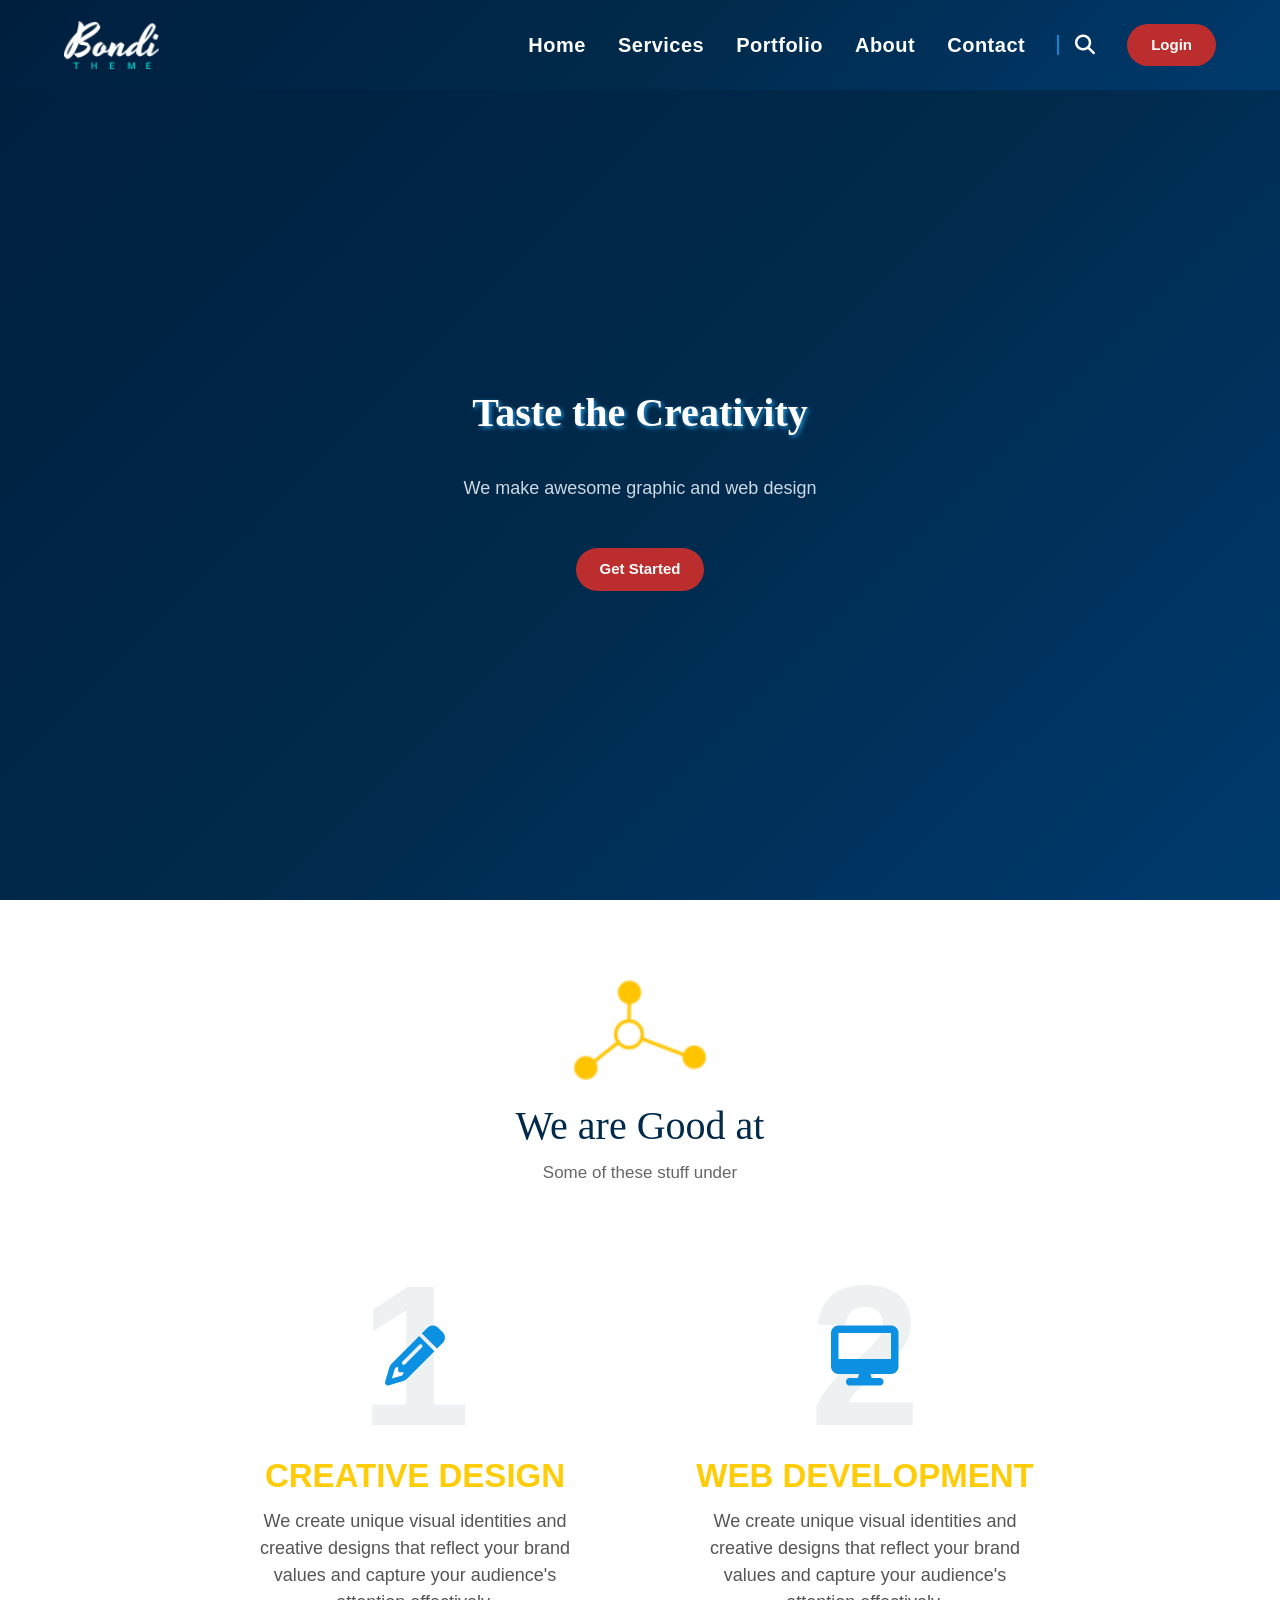
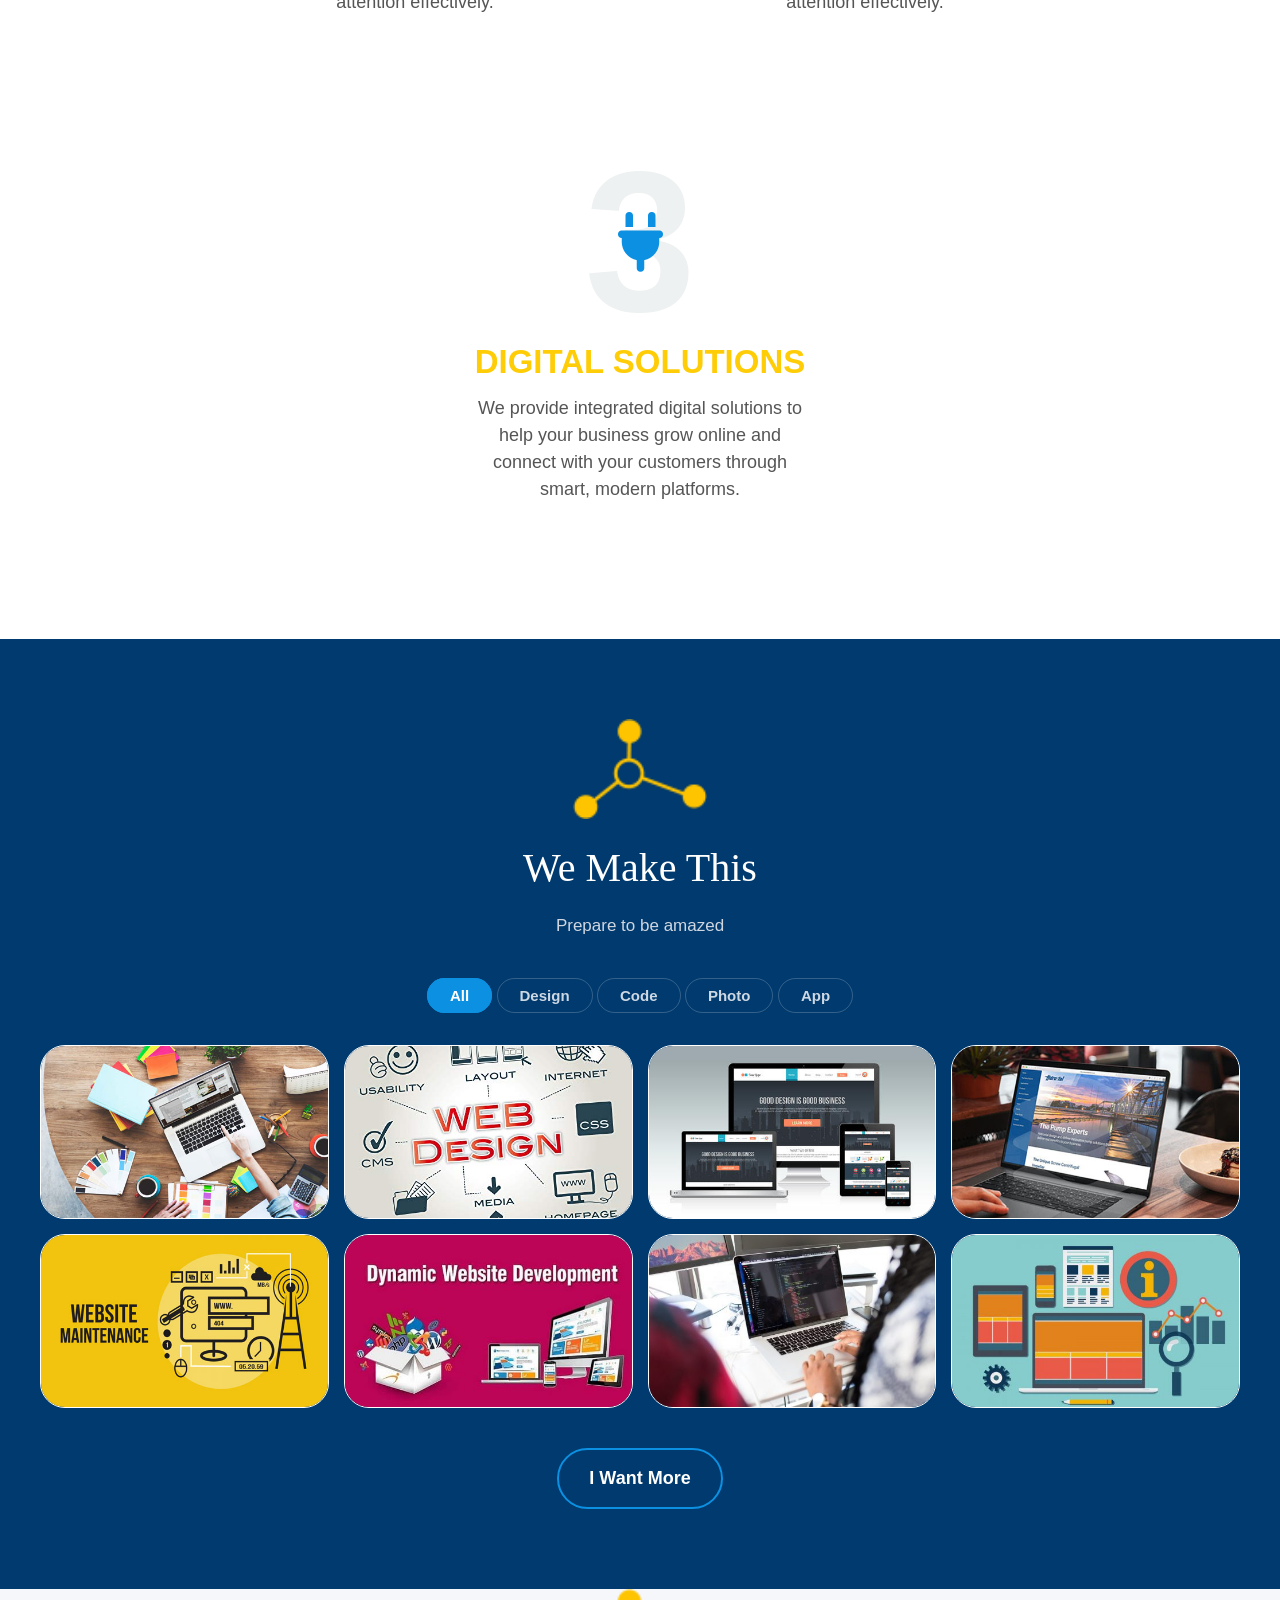
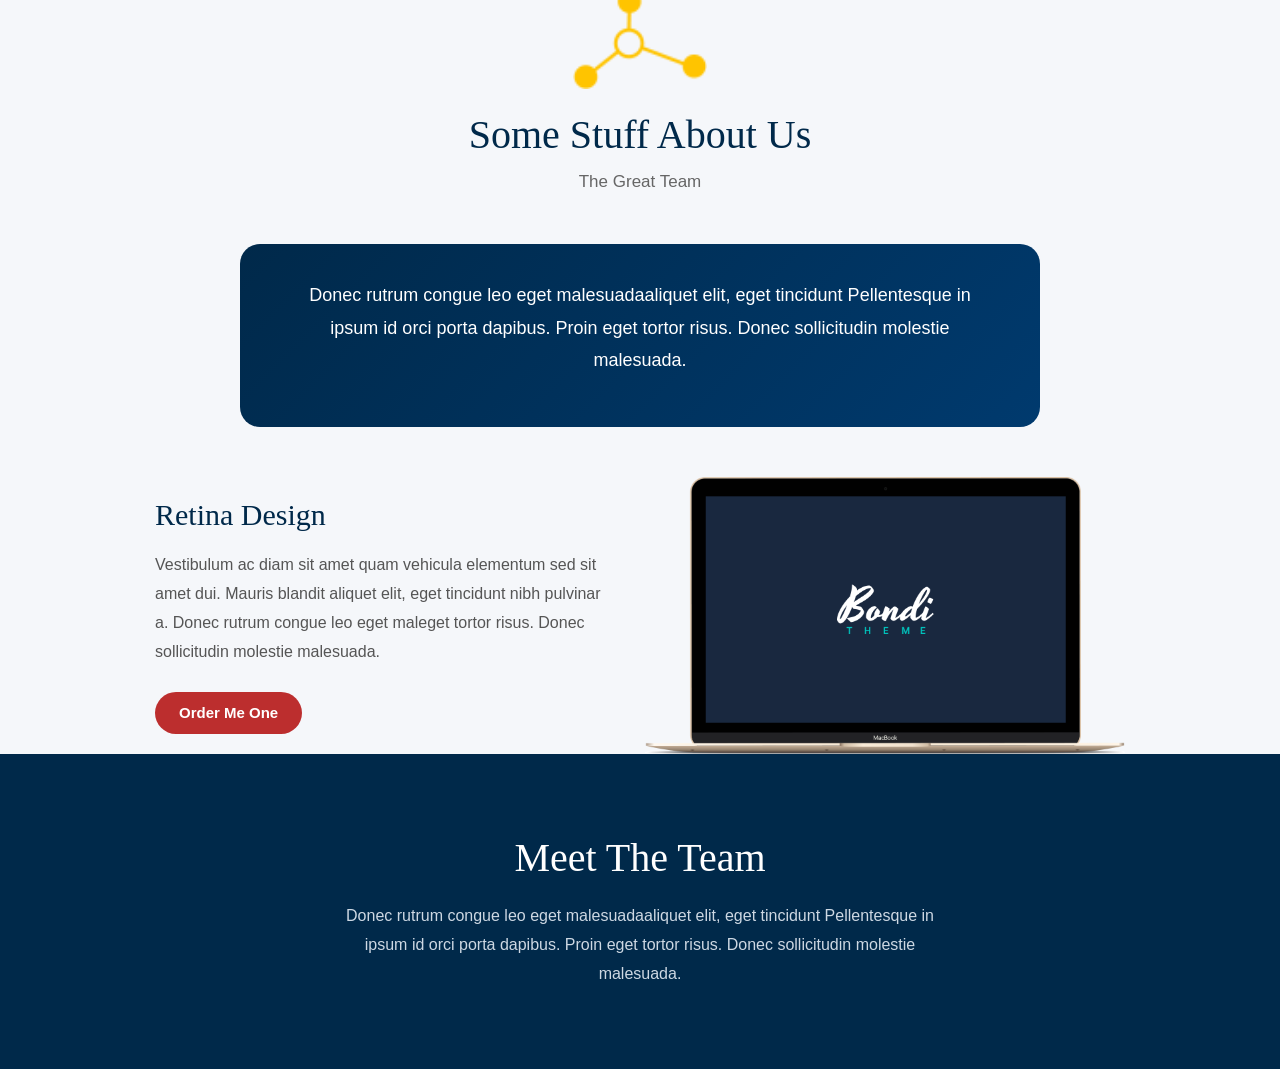
<file: index.html>
<!DOCTYPE html>
<html lang="en">

<head>
  <meta charset="UTF-8">
  <meta name="viewport" content="width=device-width, initial-scale=1.0">
  <title>Bondi</title>
  <link rel="icon" type="image" href="./imgs/logo.png">

  <!-- Bootstrap CSS -->
  <link rel="stylesheet" href="https://cdn.jsdelivr.net/npm/bootstrap@5.3.3/dist/css/bootstrap.min.css">
  <!-- Font Awesome -->
  <link rel="stylesheet" href="https://cdnjs.cloudflare.com/ajax/libs/font-awesome/6.5.0/css/all.min.css">
  <!-- Custom CSS -->
  <link rel="stylesheet" href="style.css">
</head>

<body>
  <main>
    <nav class="NavPar-1 navbar navbar-expand-lg">
      <div class="container-fluid px-4">
        <a class="navbar-brand" href="#">
          <img class="img-Bonid" src="imgs/logo.png" alt="Bondi Logo">
        </a>
        <button class="navbar-toggler" type="button"
          data-bs-toggle="collapse"
          data-bs-target="#navbarMain"
          aria-controls="navbarMain"
          aria-expanded="false"
          aria-label="Toggle navigation">
          <span class="navbar-toggler-icon"></span>
        </button>
        <div class="collapse navbar-collapse" id="navbarMain">
          <div class="styleNav-1 ms-auto">
            <a href="#">Home</a>
            <a href="#">Services</a>
            <a href="#">Portfolio</a>
            <a href="#">About</a>
            <a href="#">Contact</a>
            <i class="fa-solid fa-magnifying-glass"></i>
            <button class="btn">Login</button>
          </div>
        </div>
      </div>
    </nav>

    <section class="Sec-1">
      <div class="content">
        <h1>Taste the Creativity</h1>
        <p>We make awesome graphic and web design</p>
        <button class="btn">Get Started</button>
      </div>
    </section>

    <section class="Sec-2">
      <div class="section-intro">
        <img src="imgs/title.png" alt="">
        <h1>We are Good at</h1>
        <p>Some of these stuff under</p>
      </div>
      <div class="cards">
        <div class="card-1">
          <div class="icon-number">
            <i class="fa-solid fa-pencil"></i>
            <span class="bg-number">1</span>
          </div>
          <h1>CREATIVE DESIGN</h1>
          <p>We create unique visual identities and creative designs that reflect your brand values and capture your
            audience's attention effectively.</p>
        </div>

        <div class="card-1">
          <div class="icon-number">
            <i class="fa-solid fa-desktop"></i>
            <span class="bg-number">2</span>
          </div>
          <h1>WEB DEVELOPMENT</h1>
          <p>We create unique visual identities and creative designs that reflect your brand values and capture your
            audience's attention effectively.</p>
        </div>

        <div class="card-1">
          <div class="icon-number">
            <i class="fa-solid fa-plug"></i>
            <span class="bg-number">3</span>
          </div>
          <h1>DIGITAL SOLUTIONS</h1>
          <p>We provide integrated digital solutions to help your business grow online and connect with your customers
            through smart, modern platforms.</p>
        </div>

      </div>
    </section>

    <section class="Sec-3">
      <div class="section-intro-2">
        <img src="imgs/title.png" alt="">
        <h1>We Make This</h1>
        <p>Prepare to be amazed</p>
      </div>
      <nav class="NavPar-2">
        <div class="styleNav-2">
          <a href="#" class="sty-All">All</a>
          <a href="#">Design</a>
          <a href="#">Code</a>
          <a href="#">Photo</a>
          <a href="#">App</a>
        </div>
      </nav>
      <div class="imgs-Application">
        <img src="imgs/work-01.jpg" alt="">
        <img src="imgs/work-02.jpg" alt="">
        <img src="imgs/work-03.jpg" alt="">
        <img src="imgs/work-04.jpg" alt="">
        <img src="imgs/work-05.jpg" alt="">
        <img src="imgs/work-06.jpg" alt="">
        <img src="imgs/work-07.jpg" alt="">
        <img src="imgs/work-08.jpg" alt="">
      </div>
      <button class="btn-more">I Want More</button>
    </section>

    <section class="Sec-4">
      <div class="section-intro">
        <img src="imgs/title.png" alt="">
        <h1>Some Stuff About Us</h1>
        <p>The Great Team</p>
      </div>
      <div class="Red-1">
        <p>Donec rutrum congue leo eget malesuadaaliquet elit, eget tincidunt
          Pellentesque in ipsum id orci porta dapibus. Proin eget tortor risus. Donec sollicitudin molestie malesuada.
        </p>
      </div>
      <div class="Container">
        <div class="Red-2">
          <h2>Retina Design</h2>
          <p>Vestibulum ac diam sit amet quam vehicula elementum sed sit amet dui. Mauris blandit aliquet elit, eget
            tincidunt nibh pulvinar a.

            Donec rutrum congue leo eget maleget tortor risus. Donec sollicitudin molestie malesuada.
          </p>
          <button class="btn btn-order">Order Me One</button>
        </div>
        <div class="img-Sec-4">
          <img src="imgs/laptop.png" alt="">
        </div>
      </div>
    </section>

    <section class="Sec-5">
      <div class="Red-Sec-5">
        <h1>Meet The Team</h1>
        <p>Donec rutrum congue leo eget malesuadaaliquet elit, eget tincidunt
          Pellentesque in ipsum id orci porta dapibus. Proin eget tortor risus. Donec sollicitudin molestie malesuada.
        </p>
      </div>
    </section>

  </main>

  
  <script src="https://cdn.jsdelivr.net/npm/bootstrap@5.3.3/dist/js/bootstrap.bundle.min.js"></script>
</body>

</html>
</file>
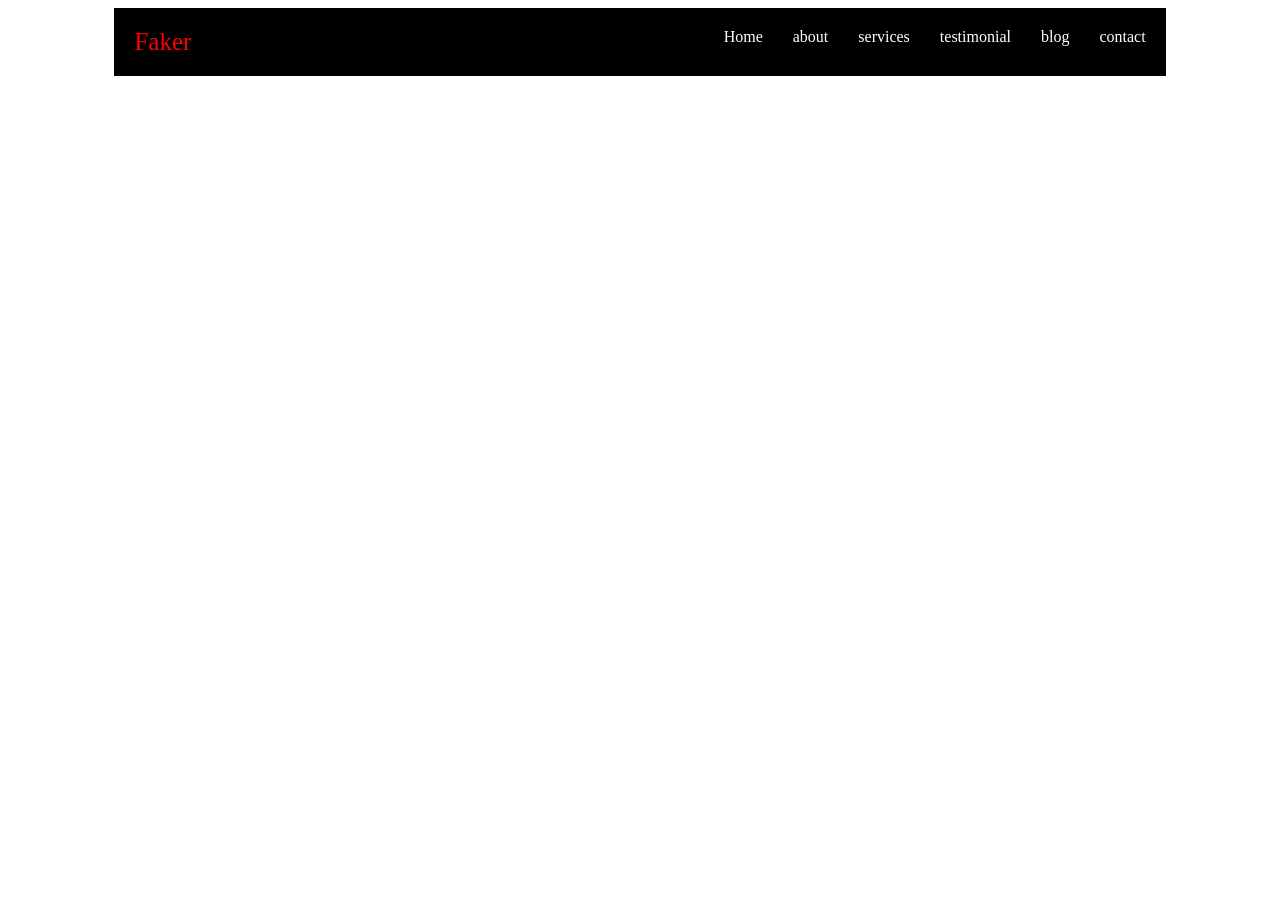
<file: draft-1/index.html>
<html lang="en">
  <head>
    <title>Document</title>
    <meta charset="UTF-8" />
    <meta name="viewport" content="width=device-width, initial-scale=1.0" />
    <link rel="stylesheet" href="style.css" />
    </head>

<body>
<div class="navbar">
  <div class="logo">
    <a href="#">Faker</a>
  </div>
  <div class="link">
  <ul>
    <li>
      <a href="#">Home</a>
    </li>
    <li>
      <a href="#">about</a>
    </li>
    <li>
      <a href="#">services</a>
    </li>
    <li>
      <a href="#">testimonial</a>
    </li>
    <li>
      <a href="#">blog</a>
    </li>
    <li>
      <a href="#">contact</a>
    </li>
  </ul>
</div>
</div>

</body>


      

</html>
</file>
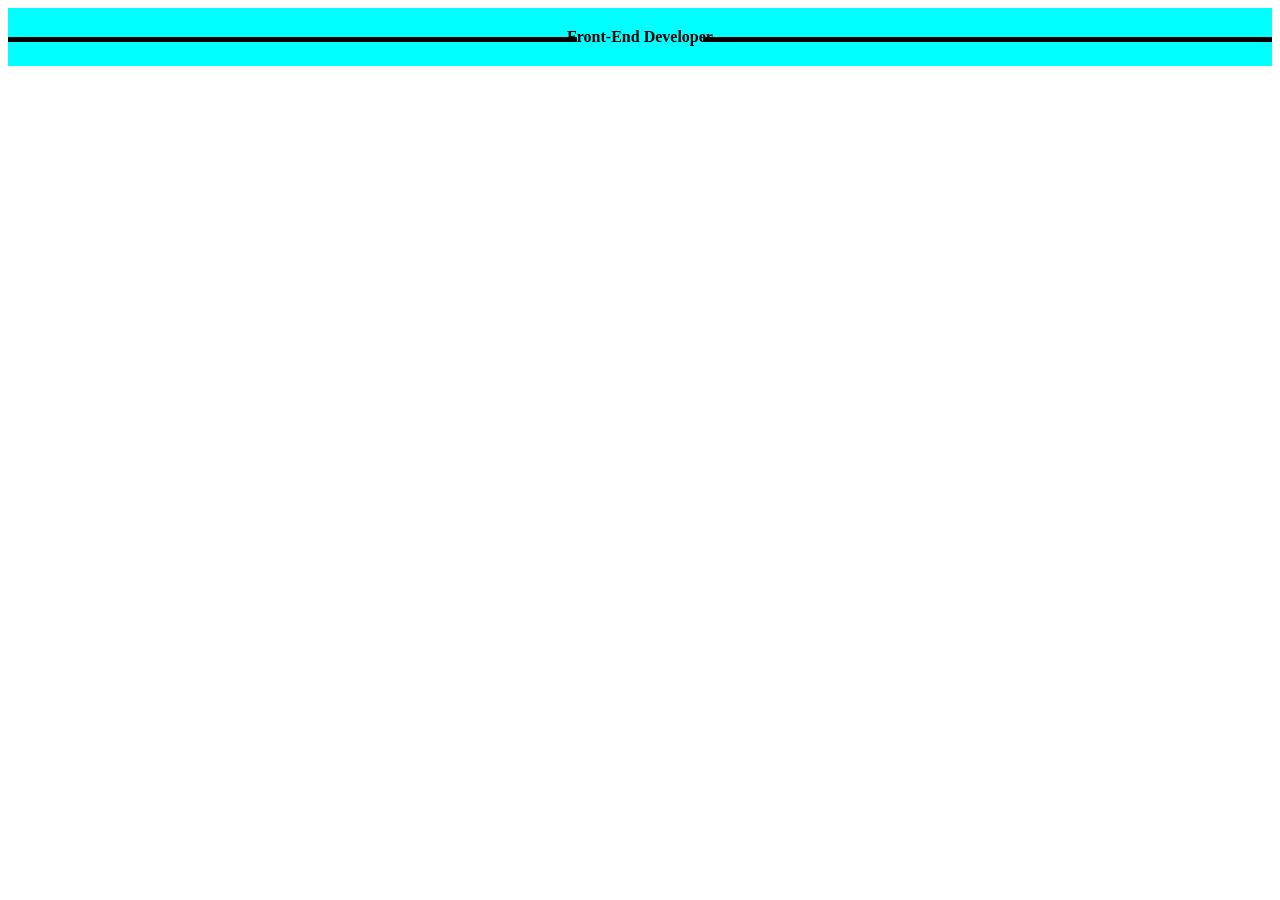
<file: draft-2/index.html>
<html lang="en">
  <head>
    <title>Pizza</title>
    <meta charset="UTF-8" />
    <meta name="viewport" content="width=device-width, initial-scale=1.0" />
    <link rel="stylesheet" href="style.css" />
  </head>

  <body>
    
  <h4>Front-End Developer</h4>
  </body>
</html>
</file>
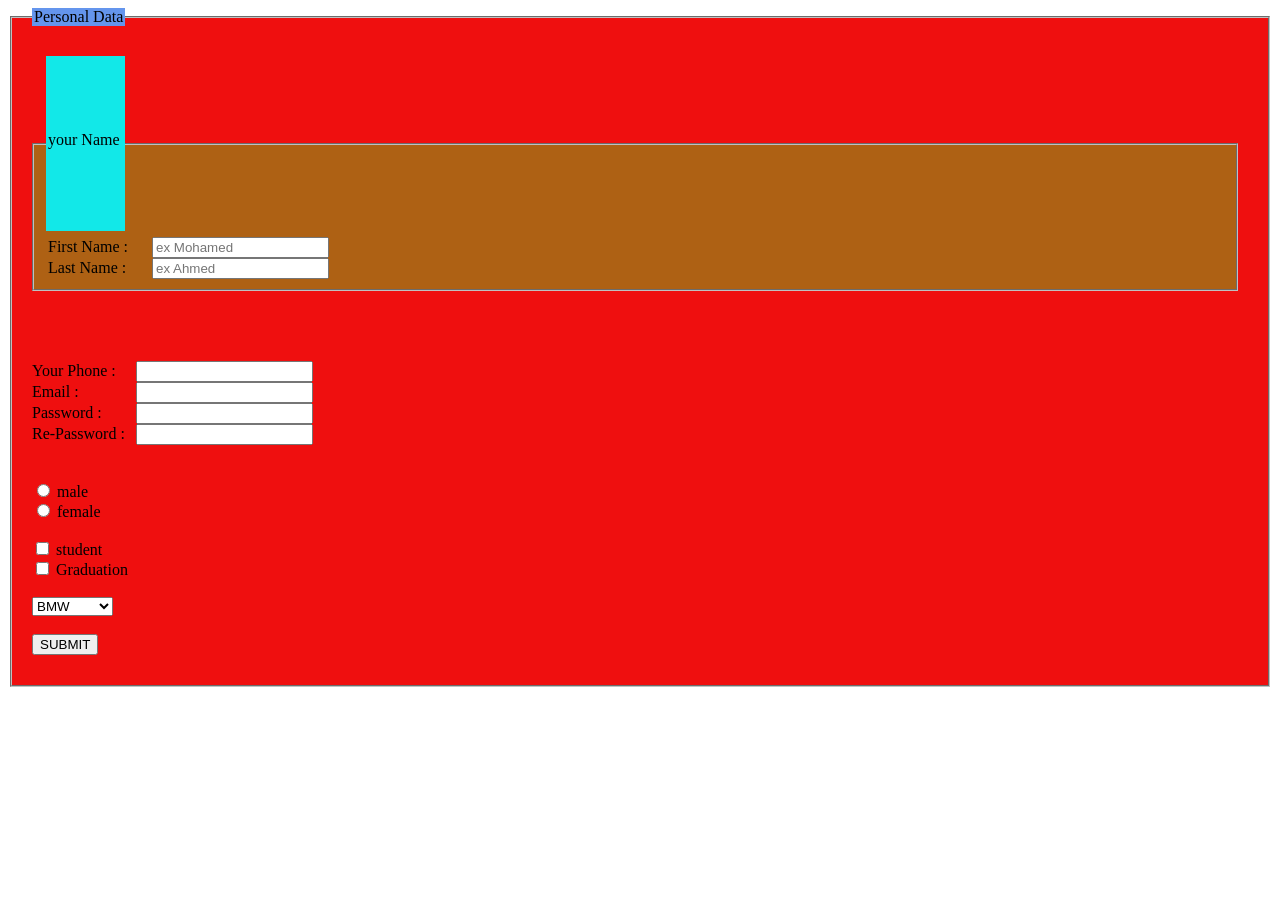
<file: task-1/index.html>
<html lang="en">
  <head>
    <title>Personal Data</title>
    <meta charset="UTF-8" />
    <meta name="viewport" content="width=device-width, initial-scale=1.0" />
    <link rel="stylesheet" href="style.css" />
  </head>
     
  <body>
    <fieldset class="style">
      <legend class="per">Personal Data</legend>

      <fieldset class="stylebox">
        <legend class="box">your Name</legend>

        <legend >

          <label>First Name :</label>
          <input type="text" placeholder="ex Mohamed" />
        </legend>

        <legend >
          <label>Last Name :</label>
          <input type="text" placeholder="ex Ahmed" />
        </legend>
      </fieldset>
      
      <div class="fo">
        <label>Your Phone :</label>
        <input type="text" />
      </div>

      <div>
        <label>Email :</label>
        <input type="email" />
      </div>

      <div >
        <label>Password :</label>
        <input type="password" />
      </div>

      <div>
        <label>Re-Password :</label>
        <input type="password" />
      </div>
<br><br>
      <div >
        <input type="radio" name="gender" /> male
        <br />
        <input type="radio" name="gender" /> female
      </div>
<br>
      <div>
        <input type="checkbox" /> student
        <br />
        <input type="checkbox" /> Graduation
      </div>
      <br>
      <div >
        <select>
          <option>BMW</option>
          <option>Mercedes</option>
          <option>Audi</option>
        </select>
      </div>

      <br />

      <button>SUBMIT</button>
    </fieldset>
  </body>
</html>
</file>
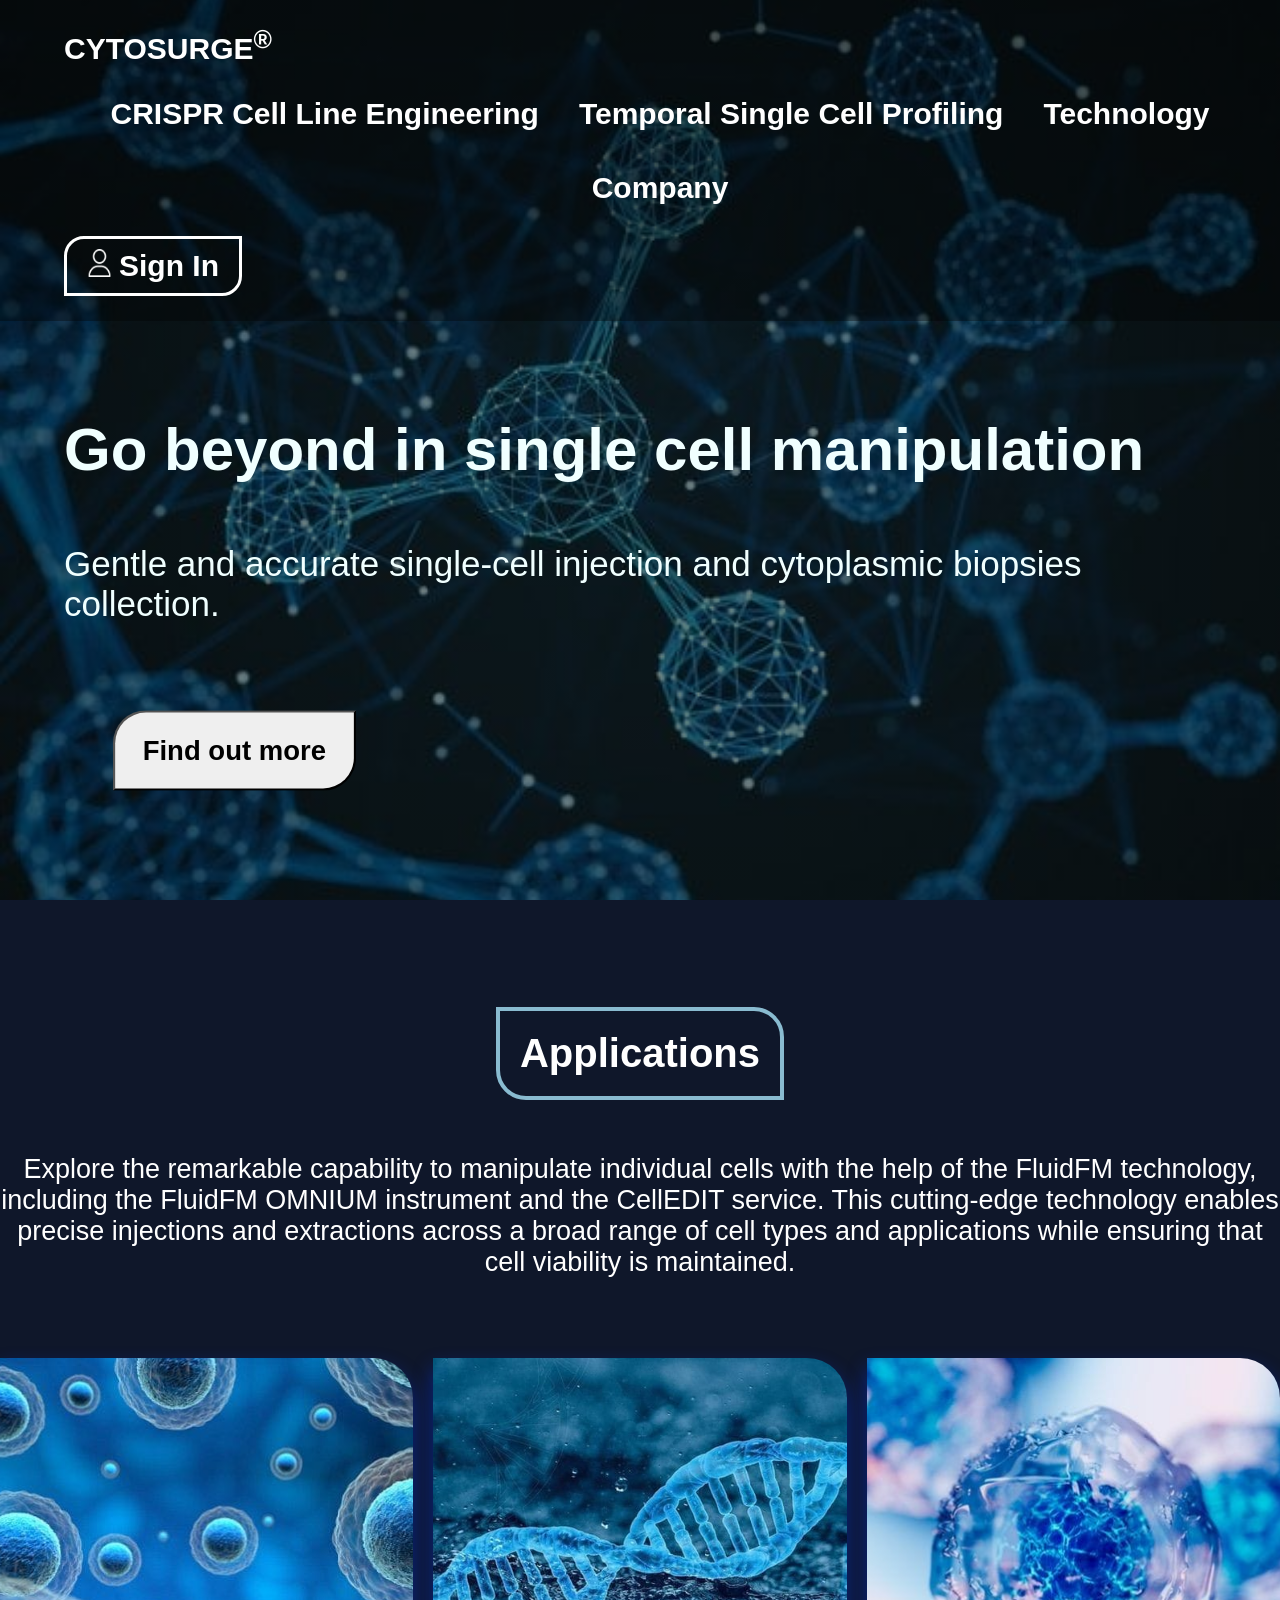
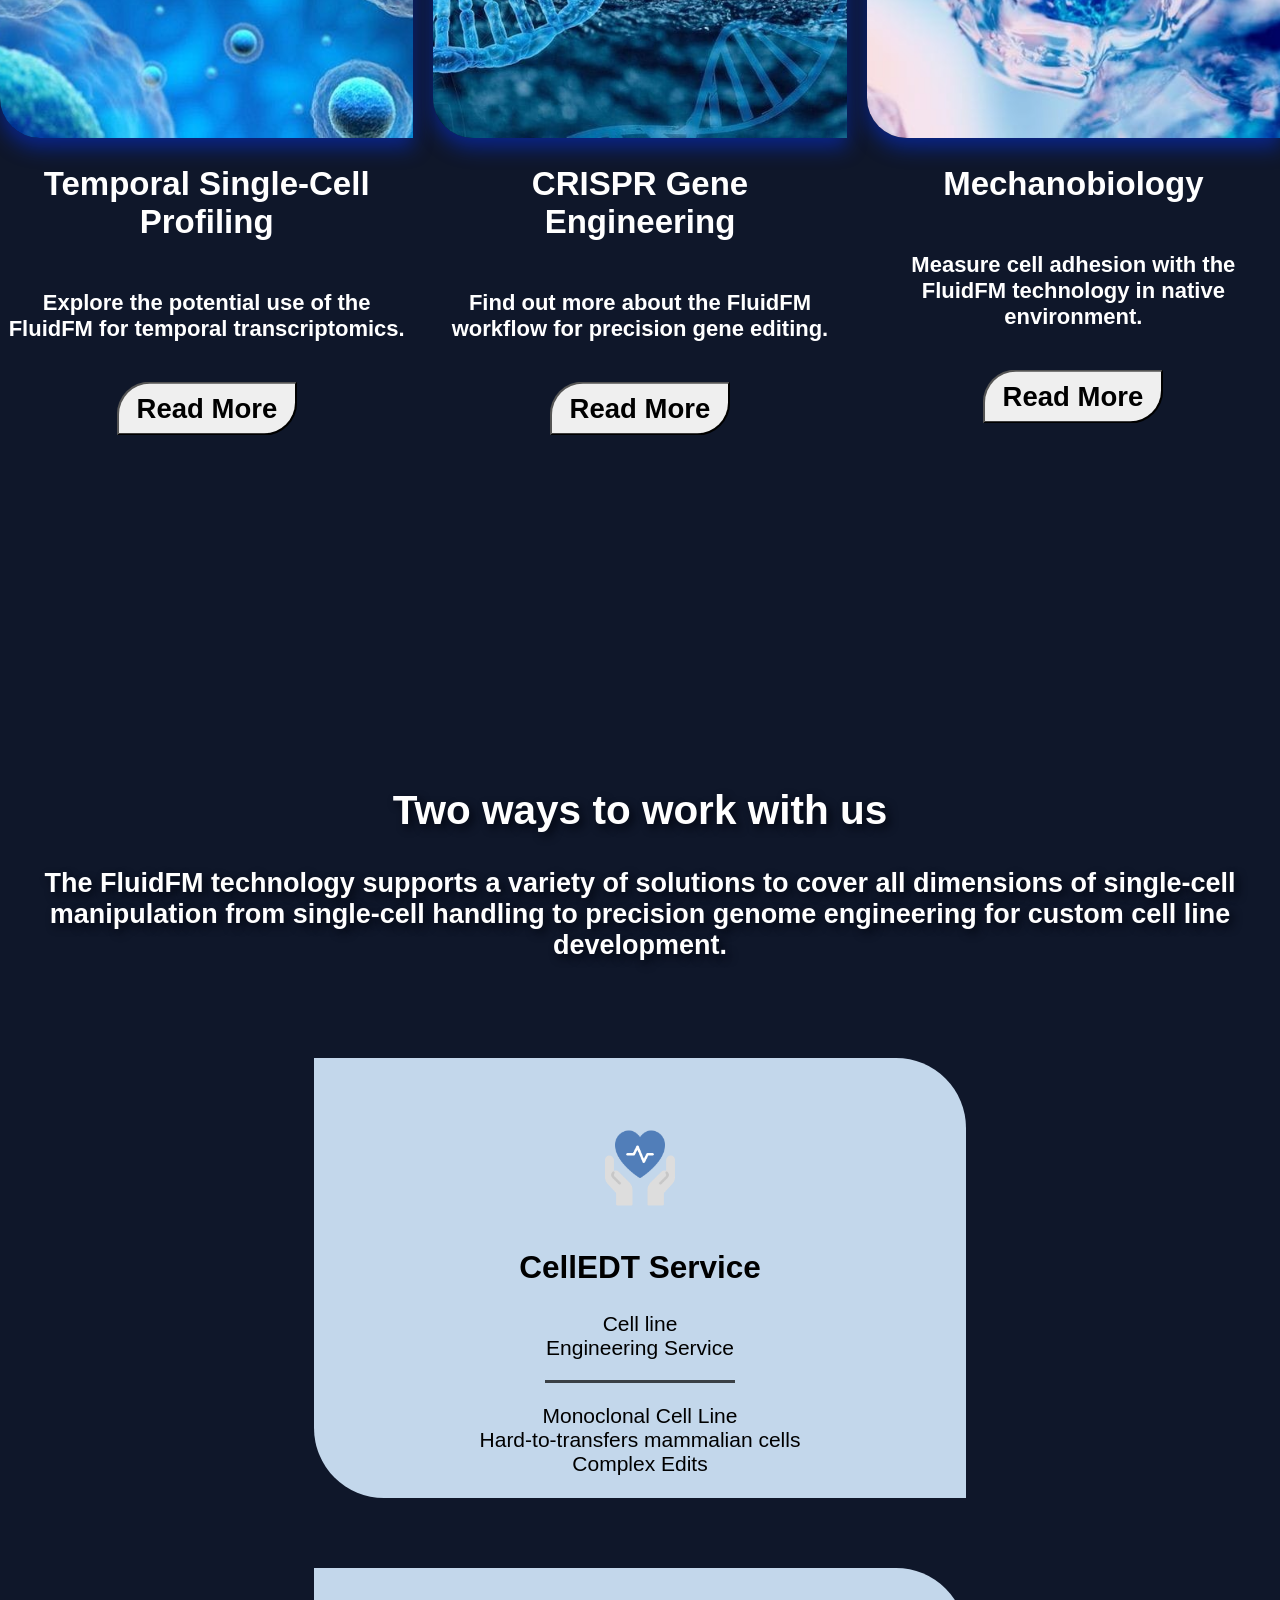
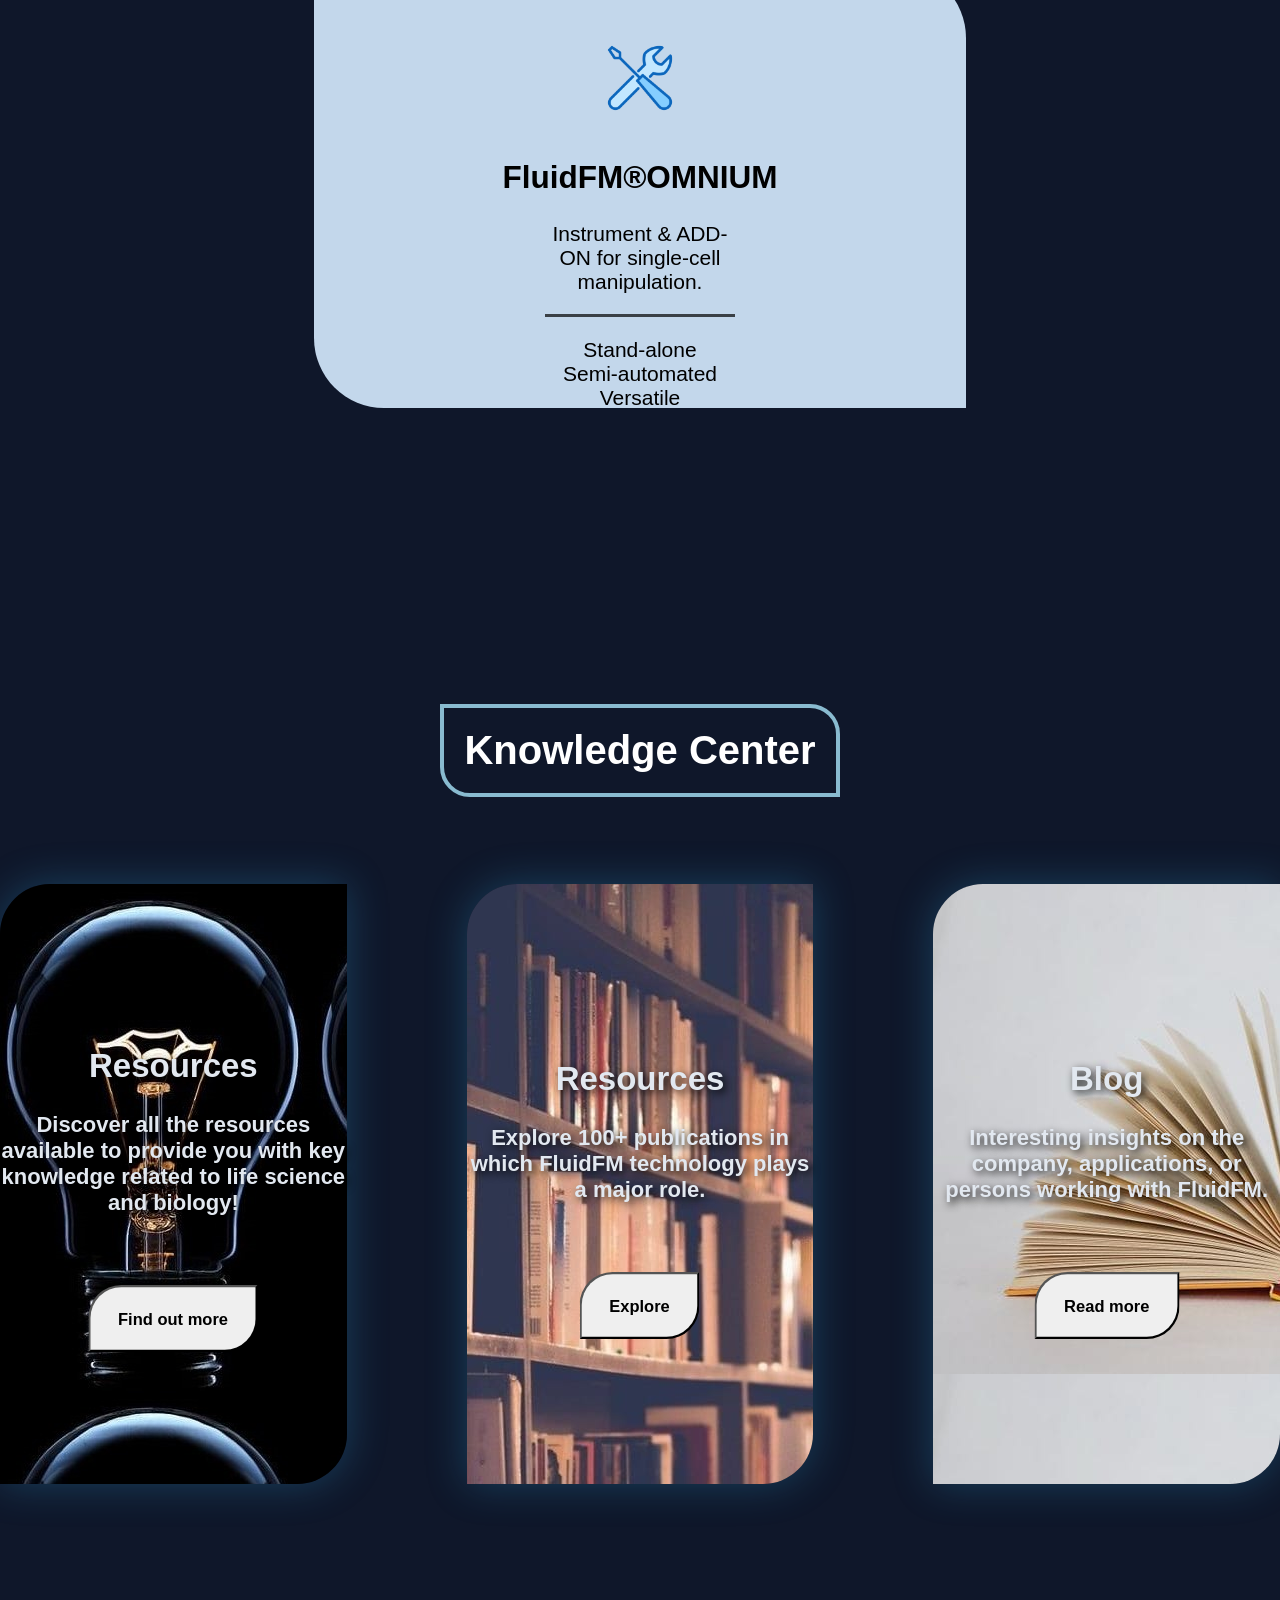
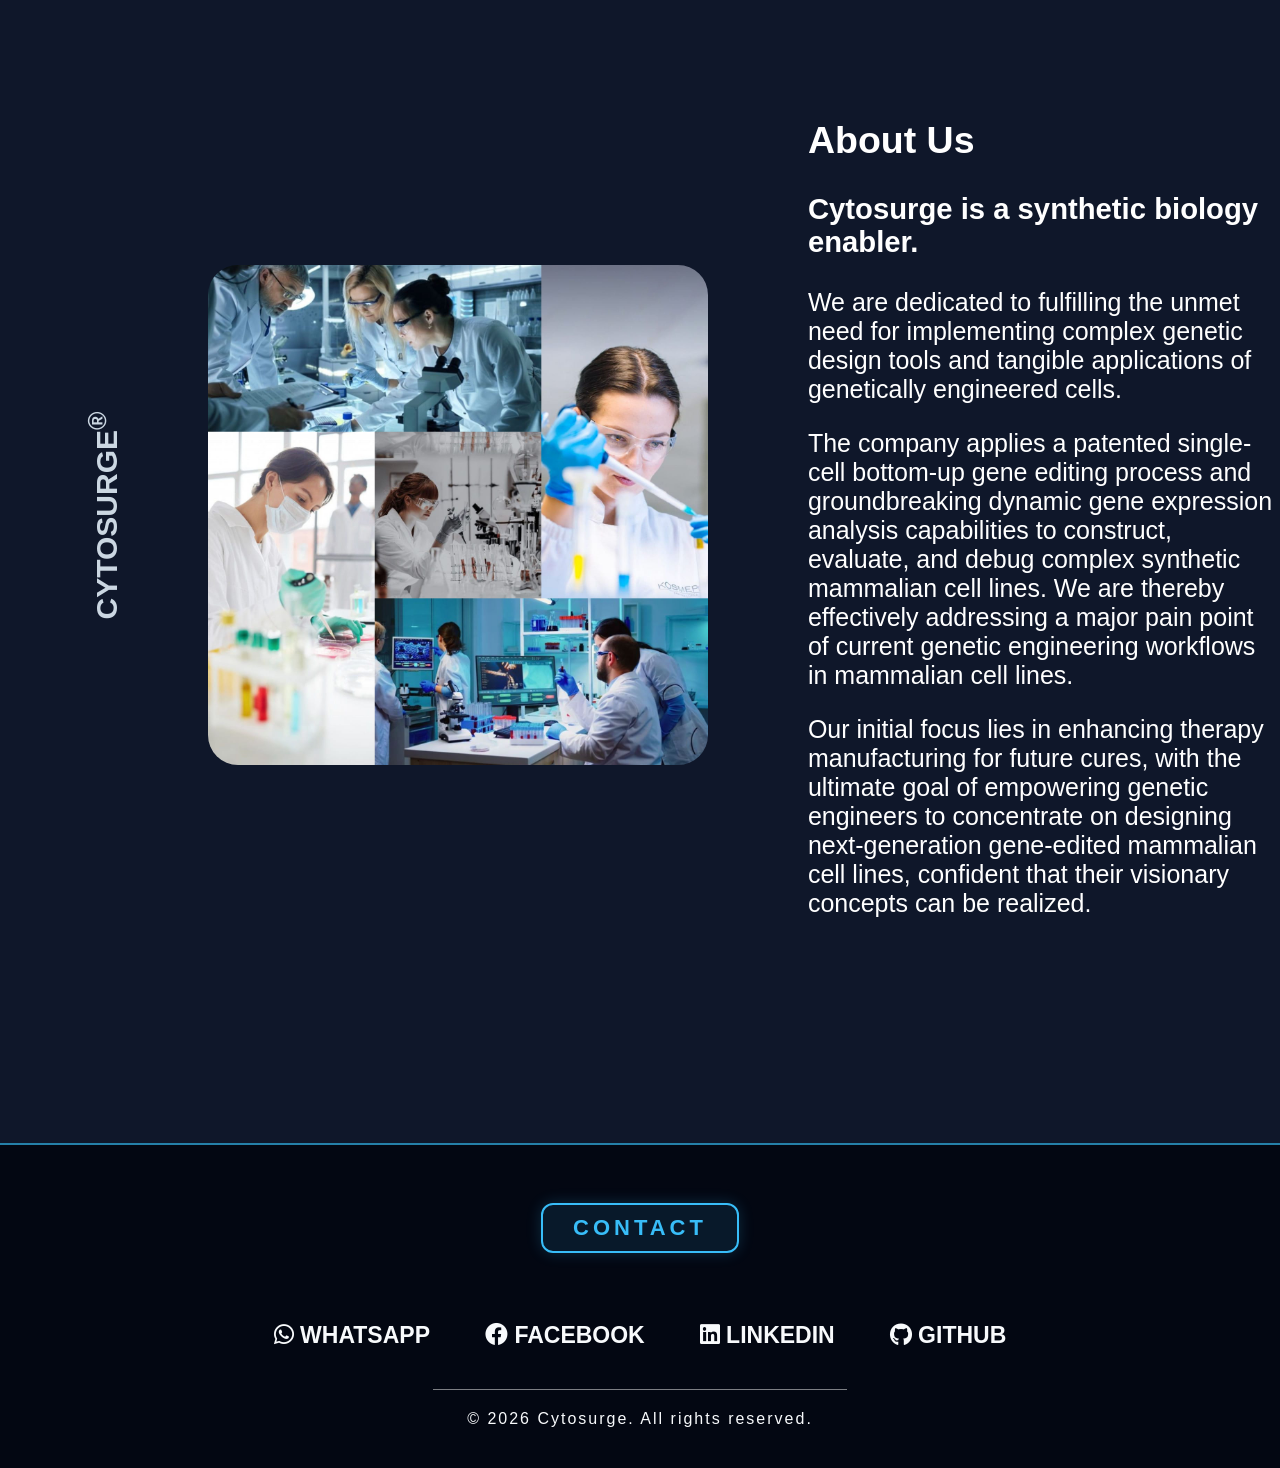
<file: task-3-Cytosurge/index.html>
<html lang="en">
  <head>
    <meta charset="UTF-8" />
    <title>Cytosurge</title>
    <link
      href="https://fonts.googleapis.com/css2?family=Inter:wght@400;600;800&display=swap"
      rel="stylesheet"
    />
    <link type="image/png" href="./image/dna.png" rel="icon" />

    <link rel="stylesheet" href="style.css" />

    <link rel="stylesheet" href="https://cdnjs.cloudflare.com/ajax/libs/font-awesome/6.0.0/css/all.min.css">
  </head>

  <body>
    <div class="container">
      <nav class="Sec-NavPar">
        <div class="cyto">CYTOSURGE<sup>®</sup></div>
        <ul>
          <li><a href="#">CRISPR Cell Line Engineering</a></li>
          <li><a href="#">Temporal Single Cell Profiling</a></li>
          <li><a href="#">Technology</a></li>
          <li><a href="#">Company</a></li>
        </ul>
        <div class="sign">
          <img src="./image/user.png" alt="icon" class="sign-icon" />
          <a href="#">Sign In</a>
        </div>
      </nav> 

      <div class="content">
        <h1>Go beyond in single cell manipulation</h1>
        <p>
          Gentle and accurate single-cell injection and cytoplasmic biopsies
          collection.
        </p>
        <button class="button" style="margin: 60px">Find out more</button>
      </div>
    </div>


    <div class="Sec-2-text">
      <h1>Applications</h1>
      <p>
        Explore the remarkable capability to manipulate individual cells with
        the help of the FluidFM technology, including the FluidFM OMNIUM
        instrument and the CellEDIT service. This cutting-edge technology
        enables precise injections and extractions across a broad range of cell
        types and applications while ensuring that cell viability is maintained.
      </p>
    </div>
    <div class="Sec-2-image">
      <div class="imag-box2">
        <img src="./image/3.jpeg" alt="" />
        <h2>Temporal Single-Cell Profiling</h2>
        <p>
          Explore the potential use of the FluidFM for temporal transcriptomics.
        </p>
        <button class="button" style="margin: 20px">Read More</button>
      </div>
      <div class="imag-box2">
        <img src="./image/2.jpeg" alt="" />
        <h2>CRISPR Gene Engineering</h2>
        <p>
          Find out more about the FluidFM workflow for precision gene editing.
        </p>
        <button class="button" style="margin: 20px">Read More</button>
      </div>
      <div class="imag-box2">
        <img src="./image/4.jpeg" alt="" />
        <h2>Mechanobiology</h2>
        <p>
          Measure cell adhesion with the FluidFM technology in native
          environment.
        </p>
        <button class="button" style="margin: 20px">Read More</button>
      </div>
    </div>

    <div class="Sec-3-box">
      <div class="read-box3">
        <h2>Two ways to work with us</h2>
        <p>
          The FluidFM technology supports a variety of solutions to cover all
          dimensions of single-cell manipulation from single-cell handling to
          precision genome engineering for custom cell line development.
        </p>
      </div>
      <div class="imag-box3">
        <img src="./image/6.png" alt="" />
        <h2>CellEDT Service</h2>
        <p class="bord">Cell line Engineering Service</p>
        <p>
          Monoclonal Cell Line
          <br />
          Hard-to-transfers mammalian cells<br />

          Complex Edits
        </p>
      </div>
      <div class="imag-box3">
        <img src="./image/tool.png" alt="" />
        <h2>FluidFM®OMNIUM</h2>
        <p class="bord">Instrument & ADD-ON for single-cell manipulation.</p>
        <p>
          Stand-alone
          <br />
          Semi-automated
          <br />
          Versatile
        </p>
      </div>
    </div>

    <div class="Sec-4">
      <div class="address">
        <h1>Knowledge Center</h1>
      </div>
      <div class="box-Sec-4">
        <div class="img-1 stylimg">
          <h2>Resources</h2>
          <p>
            Discover all the resources available to provide you with key
            knowledge related to life science and biology!
          </p>
          <button class="button but">Find out more</button>
        </div>

        <div class="img-2 stylimg">
          <h2>Resources</h2>
          <p>
            Explore 100+ publications in which FluidFM technology plays a major
            role.
          </p>
          <button class="button but">Explore</button>
        </div>

        <div class="img-3 stylimg">
          <h2>Blog</h2>
          <p>
            Interesting insights on the company, applications, or persons
            working with FluidFM.
          </p>
          <button class="button but" >Read more</button>
        </div>
      </div>
    </div>
    <div class="Sec-5">
  <h2 class="cy">CYTOSURGE<sup>®</sup></h2>
  
  <img
    src="./image/WhatsApp Image 2024-08-20 at 11.25.08 PM (1).jpeg"
    alt=""
    style="width: 500px;" 
  />
  
  <div class="about">
    <h2>About Us</h2>
    <div class="read1">
      <p>
      <h3>Cytosurge is a synthetic biology enabler.</h3>
        We are dedicated to fulfilling the unmet need for implementing complex genetic design tools and tangible applications of genetically engineered cells.
    </p>
    <p>
The company applies a patented single-cell bottom-up gene editing process and groundbreaking dynamic gene expression analysis capabilities to construct, evaluate, and debug complex synthetic mammalian cell lines. We are thereby effectively addressing a major pain point of current genetic engineering workflows in mammalian cell lines.
</p>
<p>
  Our initial focus lies in enhancing therapy manufacturing for future cures, with the ultimate goal of empowering genetic engineers to concentrate on designing next-generation gene-edited mammalian cell lines, confident that their visionary concepts can be realized.
</p>
  </div>

    
  </div>
</div>


<footer>
  <div class="Sec-footer">

    <!-- <div class="footer-box">
      <h2 class="footer-h2">CYTOSURGE<span>®</span></h2>
      <a href="#">Technology</a>
      <a href="#">Company</a>
    </div> -->

    <div class="footer-box">
      <h2 >CONTACT</h2>
      <div class="style-contact">
        <a href="https://wa.me/+201005121073" target="_blank" class="btn">
          <i class="fa-brands fa-whatsapp"></i> WHATSAPP
        </a>
        <a href="https://www.facebook.com/share/1AnJ9vCrmY/" target="_blank" class="btn">
          <i class="fa-brands fa-facebook"></i> FACEBOOK
        </a>
        <a href="https://www.linkedin.com/in/mohamed-ahmed73" target="_blank" class="btn">
          <i class="fa-brands fa-linkedin"></i> LINKEDIN
        </a>
        <a href="https://github.com/Mohamed-Ahmed-devhub" target="_blank" class="btn">
          <i class="fa-brands fa-github"></i> GITHUB
        </a>
      </div>
    </div>
  </div>

  <div class="CR">
    © 2026 Cytosurge. All rights reserved.
  </div>
</footer>


  </body>
</html>
</file>
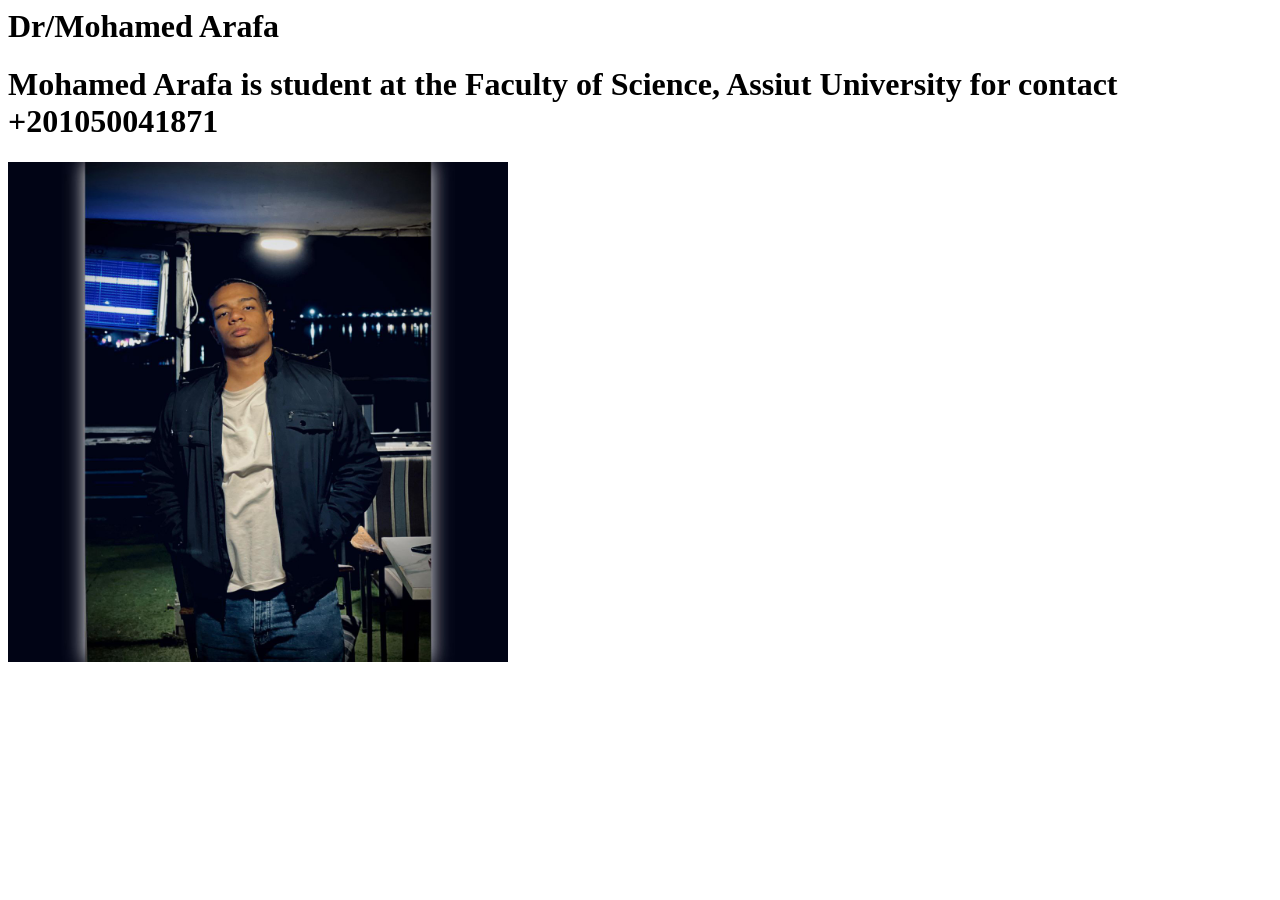
<file: draft-1/about.html>
<html>
  <head>

  </head>
  <body>
    <h1>Dr/Mohamed Arafa</h1> 
    <h1>Mohamed Arafa is student at the Faculty of Science, Assiut University
            for contact +201050041871</h1>
    <img  src="photo_2025-12-14_23-01-22.jpg" alt="home page" width="500"  > 

  </body>
</html>
</file>
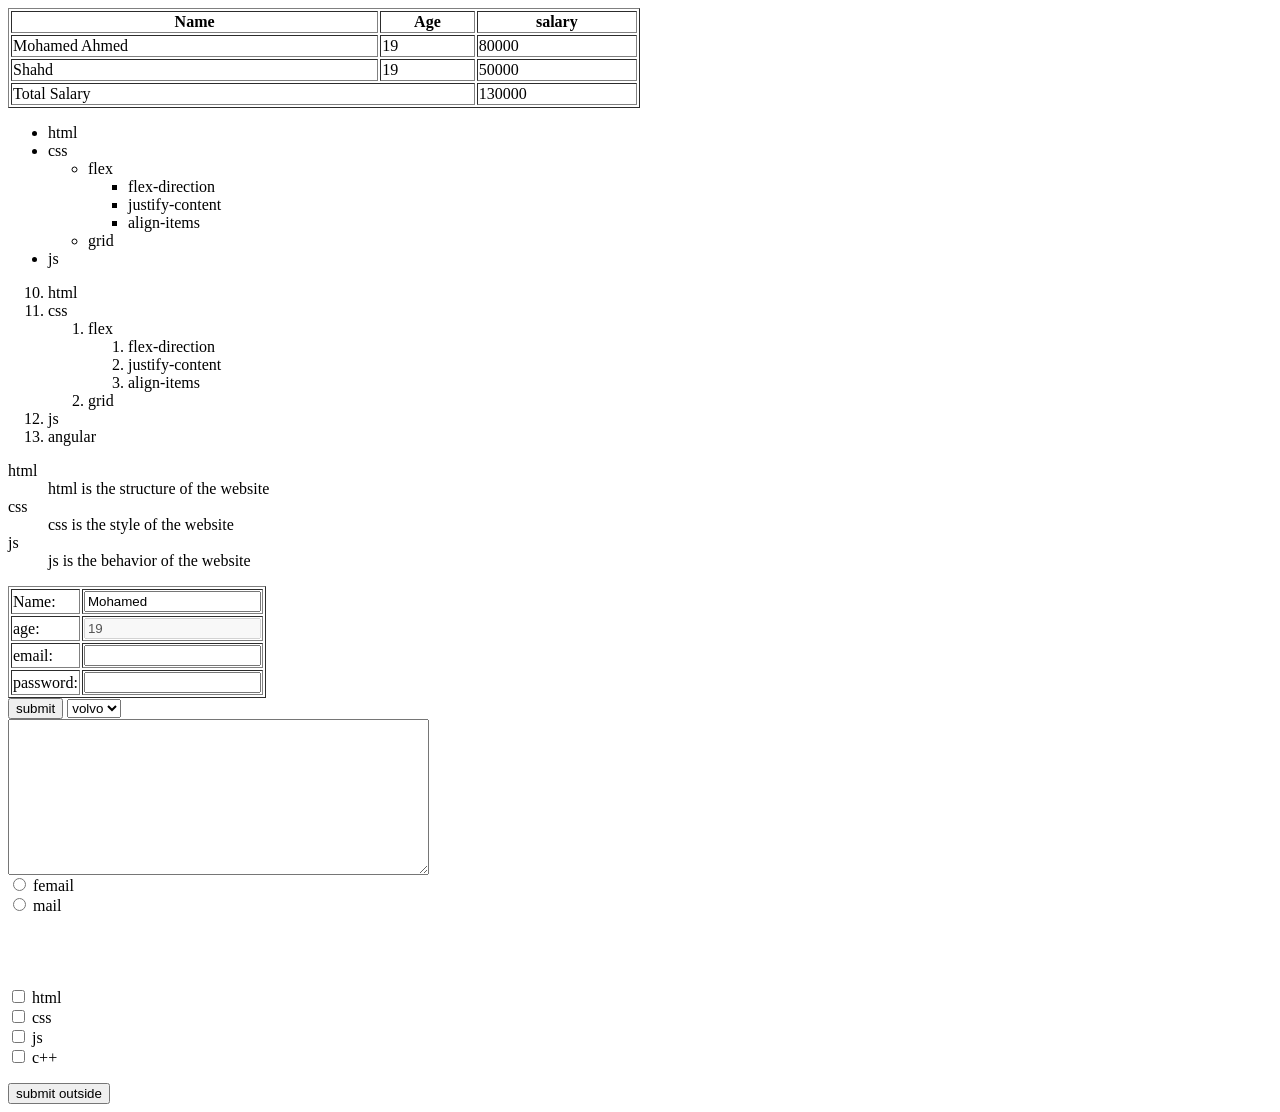
<file: draft-2/table.html>
<html lang="en">
  <head>
    <meta charset="UTF-8" />
    <meta name="viewport" content="width=device-width, initial-scale=1.0" />
    <title>Document</title>
  </head>
  <body>
    <table border="1px" width="50%">
      <thead>
        <tr>
          <th>Name</th>
          <th>Age</th>
          <th>salary</th>
        </tr>
      </thead>

      <tbody>
        <tr>
          <td>Mohamed Ahmed</td>
          <td>19</td>

          <td>80000</td>
        </tr>

        <tr>
          <td>Shahd</td>
          <td>19</td>
          <td>50000</td>
        </tr>
      </tbody>

      <tfoot>
        <tr>
          <td colspan="2">Total Salary</td>
          <td>130000</td>
        </tr>
      </tfoot>
    </table>

    <!-- ** list  **-->

    <ul>
      <li>html</li>
      <li>
        css
        <ul>
          <li>
            flex
            <ul>
              <li>flex-direction</li>
              <li>justify-content</li>
              <li>align-items</li>
            </ul>
          </li>
          <li>grid</li>
        </ul>
      </li>
      <li>js</li>
    </ul>

    <ol start="10">
      <li>html</li>
      <li>
        css
        <ol>
          <li>
            flex
            <ol>
              <li>flex-direction</li>
              <li>justify-content</li>
              <li>align-items</li>
            </ol>
          </li>
          <li>grid</li>
        </ol>
      </li>
      <li>js</li>
      <li>angular</li>
    </ol>

    <dl>
      <dt>html</dt>
      <dd>html is the structure of the website</dd>

      <dt>css</dt>
      <dd>css is the style of the website</dd>

      <dt>js</dt>
      <dd>js is the behavior of the website</dd>
    </dl>

    <!-- && Form -->

    <form>
      <table border="1px">
        <tbody>
          <tr>
            <td>
              <label for="name"> Name: </label>
            </td>
            <td>
              <input
                type="text"
                value="Mohamed"
                id="name"
                name="Name"
                readonly=""
              />
            </td>
          </tr>

          <tr>
            <td>
              <label for="age"> age: </label>
            </td>
            <td>
              <input id="age" type="number" value="19" name="age" disabled="" />
            </td>
          </tr>
          <tr>
            <td>
              <label for="email"> email: </label>
            </td>
            <td>
              <input type="email" />
            </td>
          </tr>

          <tr>
            <td>
              <label for="password"> password: </label>
            </td>
            <td>
              <input type="password" />
            </td>
          </tr>
        </tbody>
      </table>

      <button type="submit">submit</button>

      <select name="cars" id="cars">
        &gt;
        <option value="volvo">volvo</option>
        <option value="bmw">bmw</option>
        <option value="audi">audi</option>
      </select>
      <br>
      <textarea rows="10" cols="50"> </textarea>
      <br>
        <input type="radio" id="femail" name="gender" value="femail" >
        <label for="femail">femail</label>
        <br>
        
        <input type="radio" id="mail" name="gender" value="mail" >
        <label for="mail">mail</label>
        <br>
        <br>
        <br>
        <br>
        <br>


        <input type="checkbox" id="html">
        <label for="html">html</label><br>

        <input type="checkbox" id="css">
        <label for="css">css</label><br>

        <input type="checkbox" id="css">
        <label for="js">js</label><br>

        <input type="checkbox" id="c++">
        <label for="c++">c++</label><br>
    </form>

    <button>submit outside</button>
  </body>
</html>
</file>
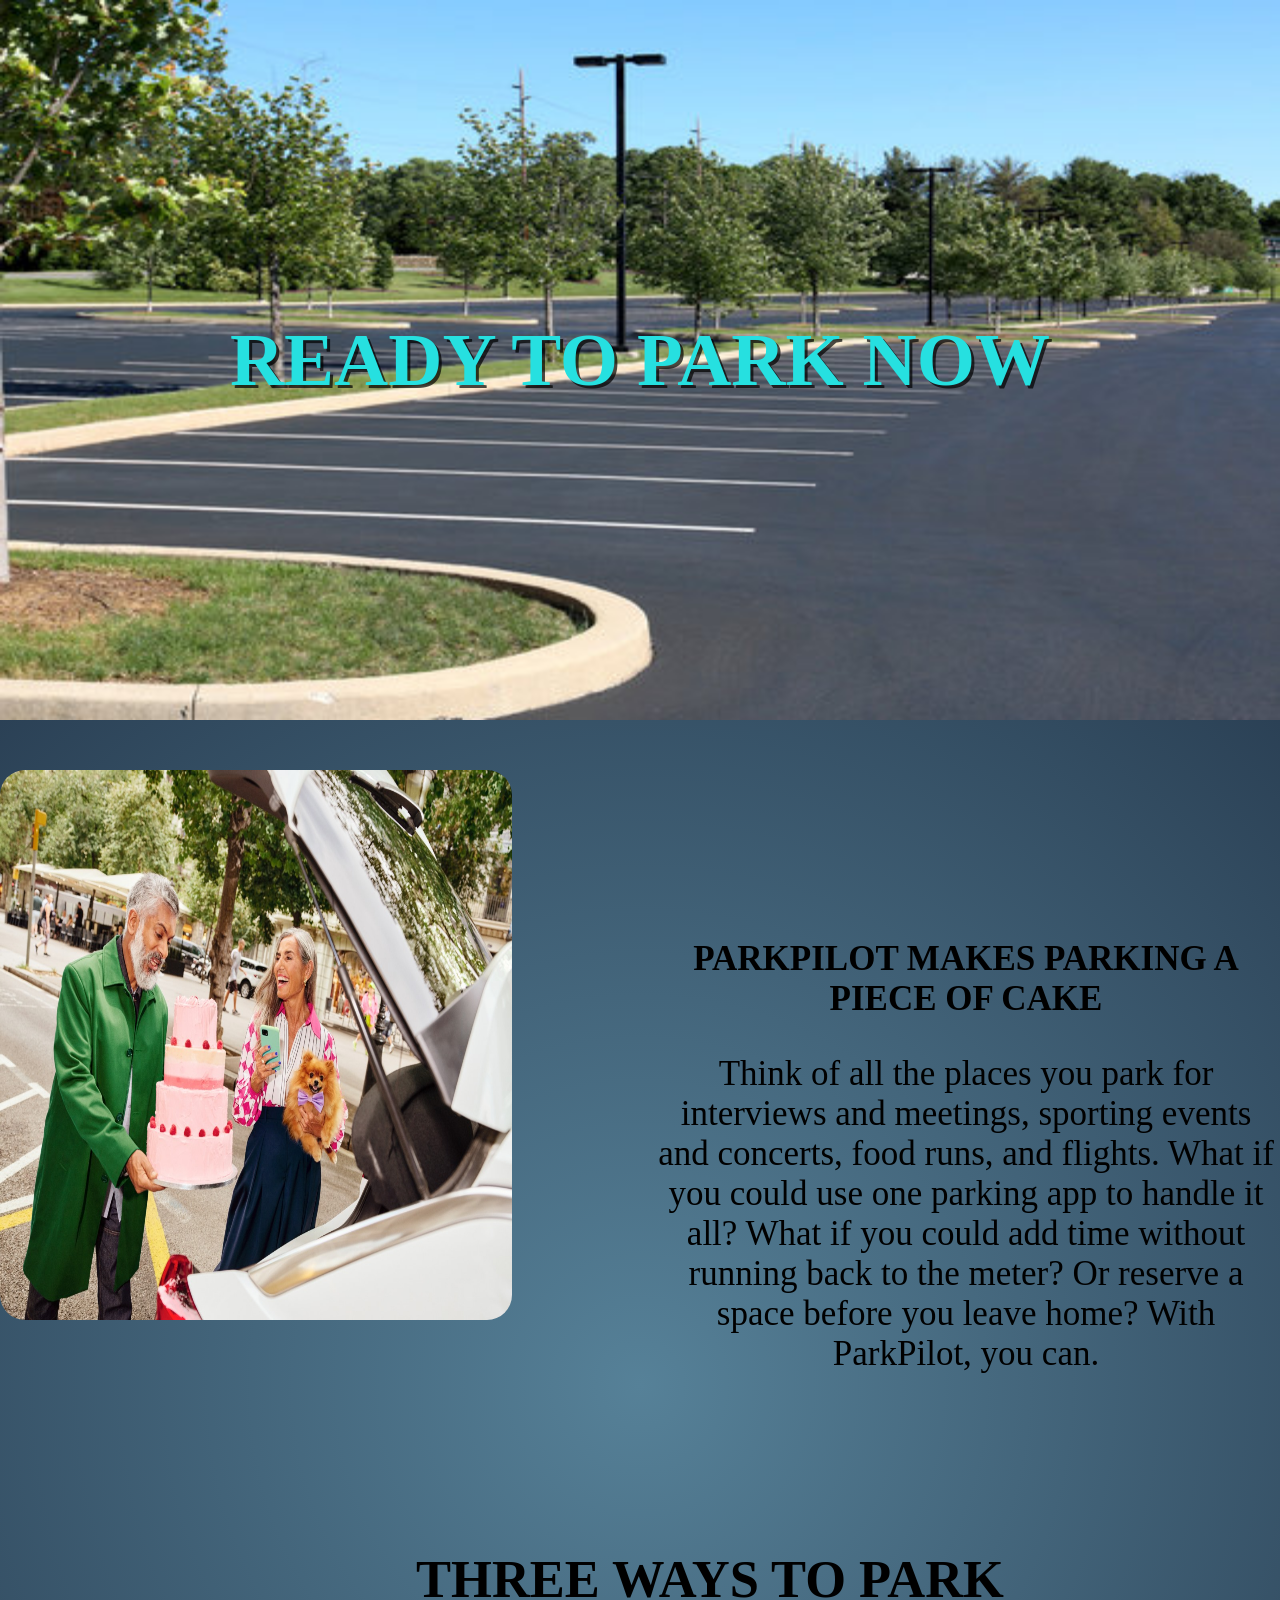
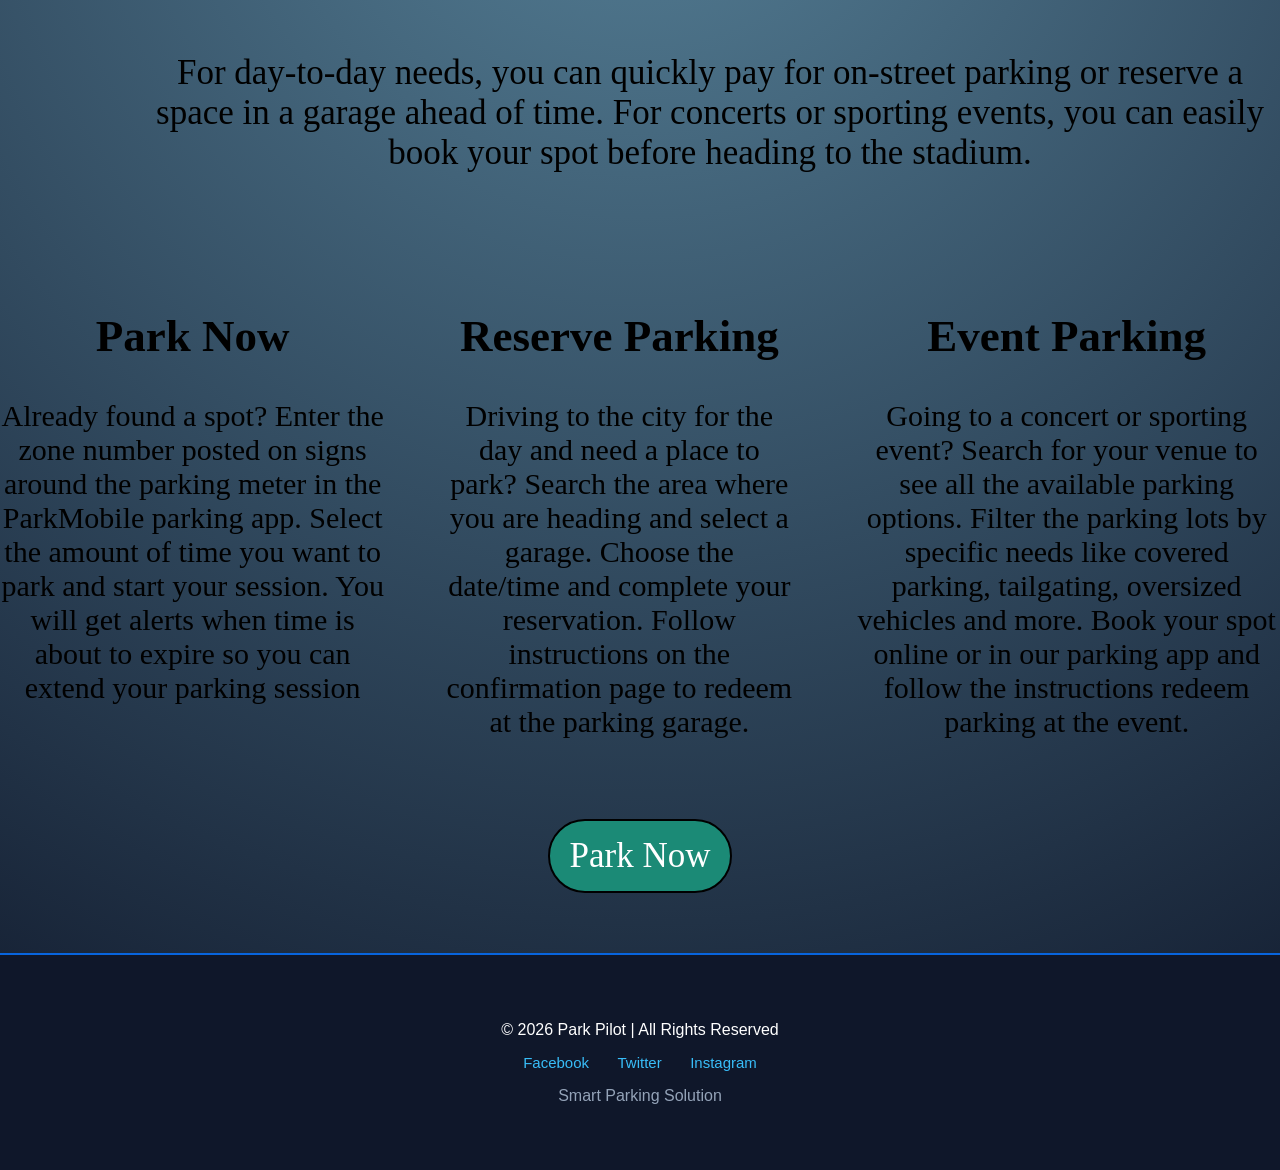
<file: task-2-parking/about.html>
<html>
  <head>
    <title>Document</title>
    <link type="image/png" href="./img/android-chrome-192x192.png" rel="icon" />
    <link rel="stylesheet" href="style.css" />
  </head>

  <body>
    <div class="aboutSec-1">
      <img
        src="img/360_F_113270995_v0RgIm4UIV0VFJw30vM4ZeptxaeHZOuK.jpg"
        alt=""
      />
      <h1>READY TO PARK NOW</h1>
    </div>

    <div class="aboutSec-2">
      <img
        src="img/WhatsApp Image 2024-05-13 at 02.34.14_1f004443.jpg"
        alt=""
      />

      <div class="textSec-2">
        <h2>PARKPILOT MAKES PARKING A PIECE OF CAKE</h2>
        <p>
          Think of all the places you park for interviews and meetings, sporting
          events and concerts, food runs, and flights. What if you could use one
          parking app to handle it all? What if you could add time without
          running back to the meter? Or reserve a space before you leave home?
          With ParkPilot, you can.
        </p>
      </div>
    </div>

    <div class="textabout">
      <h2>THREE WAYS TO PARK</h2>
      <p>
        For day-to-day needs, you can quickly pay for on-street parking or
        reserve a space in a garage ahead of time. For concerts or sporting
        events, you can easily book your spot before heading to the stadium.
      </p>
    </div>

    <div class="content-box">
      <div>
        <h2>Park Now</h2>
        <p>
          Already found a spot? Enter the zone number posted on signs around the
          parking meter in the ParkMobile parking app. Select the amount of time
          you want to park and start your session. You will get alerts when time
          is about to expire so you can extend your parking session
        </p>
      </div>

      <div>
        <h2>Reserve Parking</h2>
        <p>
          Driving to the city for the day and need a place to park? Search the
          area where you are heading and select a garage. Choose the date/time
          and complete your reservation. Follow instructions on the confirmation
          page to redeem at the parking garage.
        </p>
      </div>

      <div>
        <h2>Event Parking</h2>
        <p>
          Going to a concert or sporting event? Search for your venue to see all
          the available parking options. Filter the parking lots by specific
          needs like covered parking, tailgating, oversized vehicles and more.
          Book your spot online or in our parking app and follow the
          instructions redeem parking at the event.
        </p>
      </div>
    </div>

    <div class="button">
      <a href="form.html" style="text-decoration: none">
        <button class="buttonpark">Park Now</button>
      </a>
    </div>
    <footer class="Sec-footer">
      <p>&copy; 2026 Park Pilot | All Rights Reserved</p>
      <div class="linksfooter">
        <a href="#">Facebook</a>
        <a href="#">Twitter</a>
        <a href="#">Instagram</a>
      </div>
      <p class="footer-s">Smart Parking Solution</p>
    </footer>
  </body>
</html>
</file>
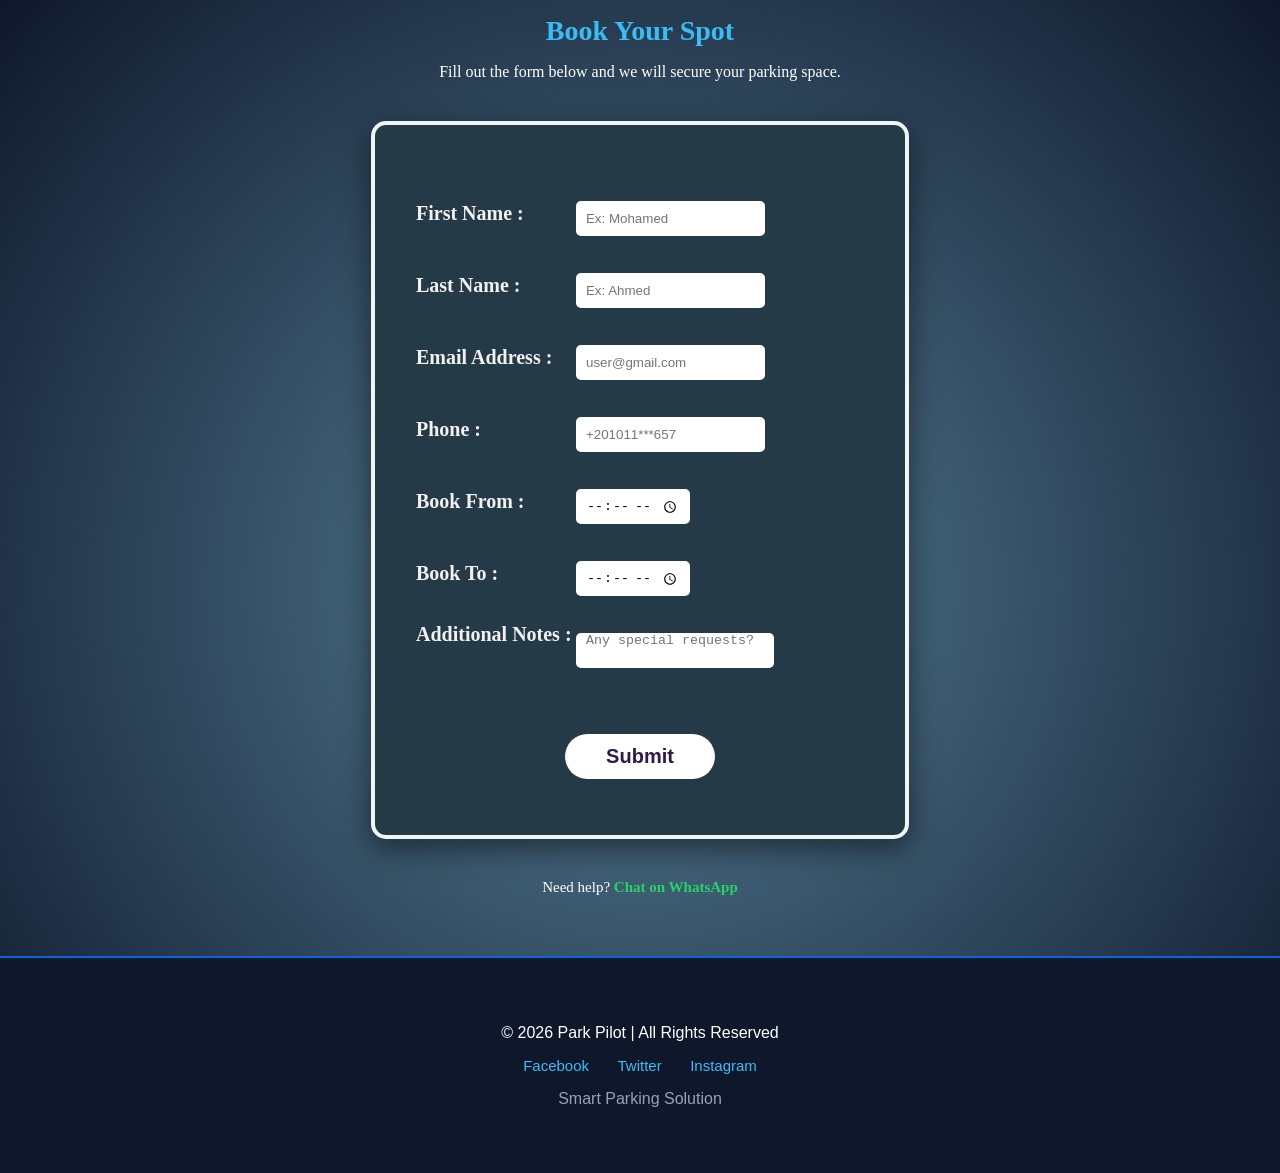
<file: task-2-parking/form.html>
<html>
  <head>
    <title>Document</title>
    <link rel="stylesheet" href="style.css" />
  </head>
  <head>
    <title>Document</title>
    <link  type="image/png" href="./img/android-chrome-192x192.png" rel="icon"/>
    <link rel="stylesheet" href="style.css" />
  </head>
  <d class="form-body">
    <div class="headerform">
      <h2>Book Your Spot</h2>
      <p>Fill out the form below and we will secure your parking space.</p>
    </div>
    <div class="form-box">
      <form>
        <table style="width: 80%; border-spacing: 0 25px">
          <tr>
            <td><label for="name">First Name :</label></td>
            <td>
              <input
                type="text"
                id="name"
                name="first name"
                placeholder="Ex: Mohamed"
                required
              />
            </td>
          </tr>

          <tr>
            <td><label for="name">Last Name :</label></td>
            <td>
              <input
                type="text"
                id="name"
                name="last name"
                placeholder="Ex: Ahmed"
                required
              />
            </td>
          </tr>

          <tr>
            <td><label for="email">Email Address :</label></td>
            <td>
              <input
                type="email"
                id="email"
                name="email"
                placeholder="user@gmail.com"
                required
              />
            </td>
          </tr>

          <tr>
            <td><label for="phone">Phone :</label></td>
            <td>
              <input
                type="tel"
                id="phone"
                name="phone"
                placeholder="+201011***657"
                required
              />
            </td>
          </tr>

          <tr>
            <td><label>Book From :</label></td>
            <td><input type="time" name="book_from" required /></td>
          </tr>

          <tr>
            <td><label>Book To :</label></td>
            <td><input type="time" name="book_to" required /></td>
          </tr>

          <tr>
            <td style="vertical-align: top">
              <label for="notes">Additional Notes :</label>
            </td>
            <td>
              <textarea
                id="notes"
                name="notes"
                placeholder="Any special requests?"
                rows="5"
                style="width: 100%"
              ></textarea>
            </td>
          </tr>
        </table>

        <button type="submit" class="submit">Submit</button>
      </form>
    </div>
    <div class="contact">
  <p>Need help? <a href="https://wa.me/201005121073" target="_blank">Chat on WhatsApp</a></p>
</div>
</div>
    <footer class="Sec-footer">
      <p>&copy; 2026 Park Pilot | All Rights Reserved</p>
      <div class="linksfooter">
        <a href="#">Facebook</a>
        <a href="#">Twitter</a>
        <a href="#">Instagram</a>
      </div>
      <p class="footer-s">Smart Parking Solution</p>
    </footer>
    
  </body>
</html>
</file>
<file: style.css>
*,
*::before,
*::after {
  box-sizing: border-box;
  margin: 0;
  padding: 0;
}
body {
  font-family: "Inter", sans-serif;
  background-color: var(--navy);
  color: var(--white);
}
:root {
  --navy: #00294a;
  --navy-light: #003a6e;
  --red: #bc2e2e;
  --blue-accent: #0c90e2;
  --white: #ffffff;
  --gray-text: #cdd8e3;
}

.NavPar-1 {
  position: fixed;
  top: 0;
  left: 0;
  width: 100%;
  z-index: 1000;
  background: linear-gradient(135deg, #001f3f 0%, #00294a 50%, #003a6e 100%);
  padding: 16px 40px;
}

/* Bootstrap toggler - style it to match the theme */
.NavPar-1 .navbar-toggler {
  border-color: rgba(255, 255, 255, 0.3);
  padding: 6px 10px;
}
.NavPar-1 .navbar-toggler-icon {
  background-image: url("data:image/svg+xml,%3csvg xmlns='http://www.w3.org/2000/svg' viewBox='0 0 30 30'%3e%3cpath stroke='rgba%28255, 255, 255, 0.9%29' stroke-linecap='round' stroke-miterlimit='10' stroke-width='2' d='M4 7h22M4 15h22M4 23h22'/%3e%3c/svg%3e");
}
.NavPar-1 .navbar-toggler:focus {
  box-shadow: 0 0 0 3px rgba(12, 144, 226, 0.4);
}

/* Mobile: collapse menu styles */
@media (max-width: 991px) {
  .NavPar-1 .navbar-collapse {
    background: linear-gradient(180deg, #001f3f 0%, #00294a 100%);
    padding: 20px;
    border-radius: 12px;
    margin-top: 12px;
    border: 1px solid rgba(255,255,255,0.1);
  }
  .styleNav-1 {
    flex-direction: column;
    align-items: flex-start !important;
    gap: 16px !important;
    width: 100%;
  }
  .fa-magnifying-glass {
    border-left: none !important;
    padding-left: 0 !important;
  }
}

.img-Bonid {
  height: 48px;
  width: auto;
}

.styleNav-1 {
  display: flex;
  align-items: center;
  gap: 32px;
  list-style: none;
}
.fa-magnifying-glass {
  color: white;
  font-size: 20px;
  cursor: pointer;
  transition: color 0.3s;
  border-left: 2px solid #0c90e2ec;
  padding-left: 16px;
}
.fa-magnifying-glass:hover {
  color: var(--blue-accent);
}
.styleNav-1 a {
  text-decoration: none;
  font-size: 20px;
  font-weight: 800;
  color: var(--white);
  letter-spacing: 0.5px;
  transition: color 0.3s;
  position: relative;
}

.styleNav-1 a::after {
  content: "";
  position: absolute;
  bottom: -4px;
  left: 0;
  width: 0;
  height: 2px;
  background: var(--blue-accent);
  transition: width 0.3s;
}
.styleNav-1 a:hover {
  color: var(--blue-accent);
  transform: translateY(-3px);
}
.styleNav-1 a:hover::after {
  width: 100%;
}

.btn {
  background-color: var(--red);
  color: var(--white);
  border: none;
  border-radius: 50px;
  padding: 10px 24px;
  font-size: 15px;
  font-weight: 700;
  cursor: pointer;
  transition:
    background-color 0.3s,
    transform 0.2s;
}

.btn:hover {
  background-color: var(--blue-accent);
  transform: translateY(-2px);
}



.Sec-1 {
  background: linear-gradient(135deg, #001f3f 0%, #00294a 50%, #003a6e 100%);
  height: 100vh;
  width: 100%;
  display: flex;
  align-items: center;
  justify-content: center;
  text-align: center;
  padding-top: 80px;
}

.content {
  display: flex;
  flex-direction: column;
  align-items: center;
  gap: 30px;
}

.content h1 {
  font-family: cursive;
  font-size: 40px;
  color: var(--white);
  font-weight: bold;
  text-shadow: 2px 2px 4px #258fd1;
}

.content p {
  font-size: 18px;
  color: var(--gray-text);
  max-width: 480px;
}



.Sec-2 {
  padding: 80px 40px;
  background-color: var(--white);
  text-align: center;
}
.section-intro {
  margin-bottom: 50px;
}
.section-intro img {
  height: 100px;
  margin-bottom: 22px;
}
.section-intro h1 {
  font-family: "Playfair Display", serif;
  font-size: 40px;
  margin-bottom: 10px;
  color: var(--navy);
}
.section-intro p {
  font-size: 17px;
  color: #666;
}
.cards {
  display: flex;
  gap: 50px;
  justify-content: center;
  flex-wrap: wrap;
}
.card-1 {
  background: white;
  padding: 40px 30px;
  max-width: 400px;
  position: relative;
  overflow: hidden;
  transition: transform 0.3s;
}
.card-1:hover {
  transform: translateY(-6px);
}


.icon-number {
  position: relative;
  display: flex;
  align-items: center;
  justify-content: center;
  margin-bottom: 20px;
  height: 160px; 
}

.bg-number {
  font-size: 200px;
  font-weight: 600;
  font-family: "Lucida Sans", "Lucida Sans Regular", "Lucida Grande",
    "Lucida Sans Unicode", Geneva, Verdana, sans-serif;
  color: #063f3e12;
  line-height: 1;
  position: absolute;          
  top: 50%;
  left: 50%;
  transform: translate(-50%, -50%);
  user-select: none;
}

.card-1 i {
  font-size: 60px;
  color: #0c90e2;
  position: relative;         
  z-index: 1;
}

.card-1 h1 {
  color: rgb(255, 205, 7);
  margin-bottom: 13px;
  font-weight: 700;
  font-size: 33px;
}
.card-1 p {
  font-size: 18px;
  color: #555;
}



.Sec-3 {
  padding: 80px 40px;
  color: var(--gray-text);
  background-color: var(--navy-light);
  text-align: center;
}
.section-intro-2 {
  margin-bottom: 50px;
  line-height: 1;
}
.section-intro-2 img {
  height: 100px;
}
.section-intro-2 h1 {
  color: var(--white);
  font-family: "Playfair Display", serif;
  font-size: 40px;
  margin-bottom: 25px;
  margin-top: 25px;
}
.section-intro-2 p {
  font-size: 17px;
  color: #fffafad0;
}

.NavPar-2 {
  display: flex;
  justify-content: center;
  gap: 20px;
  margin-bottom: 37px;
  flex-wrap: wrap;
  list-style: none;
}

.styleNav-2 a {
  text-decoration: none;
  font-size: 15px;
  font-weight: 700;
  color: var(--gray-text);
  padding: 8px 22px;
  border-radius: 50px;
  border: 1px solid rgba(255, 255, 255, 0.2);
  transition: all 0.3s;
}

.styleNav-2 a:hover,
.styleNav-2 .sty-All {
  transform: translateY(-3px);
  background-color: var(--blue-accent);
  color: rgb(255, 255, 255);
  border-color: var(--blue-accent);
}
.imgs-Application {
  display: grid;
  grid-template-columns: 1fr 1fr 1fr 1fr;
  grid-template-rows: 1fr 1fr;
  grid-auto-columns: 1fr;
  gap: 15px 15px;
  grid-auto-flow: row;
  grid-template-areas:
    ". . . ."
    ". . . .";
}
.imgs-Application img {
  border: 1px solid var(--white);
  border-radius: 25px;
  width: 100%;
  transition:
    transform 0.3s,
    opacity 0.3s;
}
.imgs-Application img:hover {
  transform: scale(1.05);
  opacity: 0.85;
}
.btn-more {
  color: var(--white);
  padding: 15px 30px;
  border-radius: 50px;
  margin-top: 40px;
  font-size: 18px;
  font-weight: 700;
  cursor: pointer;
  background-color: transparent;
  font-family: sans-serif;
  border: 2px solid var(--blue-accent);
  transition: all 0.3s;
}
.btn-more:hover {
  background-color: var(--blue-accent);
  transform: translateY(-3px);
}


@media (max-width: 768px) {
  .imgs-Application {
    grid-template-columns: 1fr 1fr;
    grid-template-rows: auto;
    grid-template-areas: none;
  }
}
@media (max-width: 480px) {
  .imgs-Application {
    grid-template-columns: 1fr;
  }
}



.Sec-4{
  background-color:#f5f7fa;
  color: #111;
  padding: 79
  
  px 40px;
  text-align: center;
}

.Red-1 {
  background: linear-gradient(135deg, var(--navy), var(--navy-light));
  color: white;
  padding: 35px 50px;
  border-radius: 20px;
  font-size: 18px;
  max-width: 800px;
  margin: 0 auto 50px;
  line-height: 1.8;
}
.Container{
  display: flex;
  gap: 40px;
  align-items: center;
  justify-content: center;
  flex-wrap: wrap;
}
.Red-2{
  max-width: 450px;
  text-align: left;
}
.Red-2 h2{
  font-family: 'Playfair Display', serif;
  font-size: 30px;
  margin-bottom: 18px;
  color: var(--navy);
}
.Red-2 p{
  color: #555;
  line-height: 1.8;
  margin-bottom: 25px;
}
.img-Sec-4 img{
  max-width: 480px;
  width: 100%;
}



.Sec-5{
  background-color:linear-gradient(135deg, var(--navy-light), var(--navy));
  padding: 80px 40px;
  text-align: center;
}
.Red-Sec-5 h1{ 
  font-family: 'Playfair Display', serif;
  font-size: 40px;
  margin-bottom: 20px;
}
.Red-Sec-5 p{
  color: var(--gray-text);
  max-width: 600px;
  margin: 0 auto;
  line-height: 1.8;
}
</file>
<file: draft-1/style.css>
.navbar .link li{
list-style-type: none;
}

.navbar{
  background-color: black;
  display: flex;
  justify-content: space-between;
  padding: 20px;
  width: 80%;
  margin: auto;
}

.navbar .logo a{
  text-decoration: none;
  color: red;
  font-size: 25px;
}

.navbar.link{
  margin: 0px;
}

.navbar .link ul{
  margin: 0px;
  display: flex;
  gap: 30px;
  align-items: center;
}

.navbar .link ul a{
  text-decoration: none;
  color: white;
}
</file>
<file: draft-2/style.css>
h4{
    text-align: center;
    background-color: aqua;
    position: relative;
    padding: 20px;
}


h4::after{
    content: "";
    width: 45%;
    height: 5px;
    background-color: black;
    position: absolute;
    display: block;
    top:50%;
    left: 0;
}
h4::before{
    content: "";
    width: 45%;
    height: 5px;
    background-color: black;
    position: absolute;
    display: block;
    top:50%;
    right: 0;
}
</file>
<file: task-1/style.css>
.style{
  background-color: #ef0f0f;
  padding: 30px 30px 30px 20px;
  
  

}

.box{
  width: 75px;
  height: 100px;
  background-color: rgb(18, 232, 232);
  padding-top: 75px;

  
}

label{
  display: inline-block;
  width: 100px;
}

.per{
  background-color: cornflowerblue;
}

.stylebox{
  
  background-color: rgb(174, 97, 20);
  box-sizing: border-box;
  
  margin: 0px 0px 70px ;
}
</file>
<file: task-3-Cytosurge/style.css>
body{
  margin: 0;
  padding: 0;
  font-family: Arial, Helvetica, sans-serif;
  background-color: #0f172a;
}
.container{
  background-image:linear-gradient(rgba(0,0,0,0.5), rgba(0,0,0,0.5)), url(image/1.jpeg);

  background-size: cover;
  background-position: center;
  height: 100vh;
  display: flex;
  flex-direction: column;
}

.Sec-NavPar{
  background-color:rgba(0, 0, 0, 0.358);
  display: flex;
  justify-content:space-between;
  align-items: center;
  padding: 25px 5%; ;
  width: 100%;
  flex-wrap: wrap;
  gap: 15px;
box-sizing: border-box;}

ul{
  list-style-type: none;
  display: flex;
  gap:40px;
  flex-wrap: wrap;
  justify-content: center;
}

a, .cyto{
  text-decoration: none;
  color: white;font-weight: bold; 
  font-size: 30px;
  cursor: pointer;
  transition: 0.3s;
  position: relative
}

a::after {
    content: '';
    position: absolute;
    width: 0;
    height: 2px;
    bottom: -5px;
    left: 0;
    background-color: #129df9;
    transition: width 0.3s ease;
}
a:hover,.cyto:hover{
  color:#129df9;
  transform: translateY(-3px);
}
a:hover::after { width: 100%; }


.sign{
  border: 3px solid white;
  border-start-start-radius: 20px;
  border-end-end-radius: 20px;
  padding: 10px 20px;
  gap: 7px;
  display: flex;
}
.sign img{
  width: 25px;
  height: 28px;
  filter: invert(1);
}

.content{
  display: flex;
  flex-direction: column;
  justify-content: center;
  padding: 0px 5% ;
  color: azure;
  margin: auto 0;
}
.content p{
  font-size: 35px;
  margin: 20px 0 30px 0;
  font-weight:unset;
  transition: 0.3s;
}
.content h1{
    font-size:60px;
    transition: 0.3s;
}

h1:hover {
    color: #ffffff;
    text-shadow: 0 0 15px rgba(255, 255, 255, 0.6);
    transform: scale(1.05); 
}
.content p:hover {
    color: #ffffff;
    opacity: 1;
    text-shadow: 0 0 10px rgba(255, 255, 255, 0.3);
}

.button{
border-end-end-radius: 30px;
border-start-start-radius: 30px;
font-size: 25px;
font-weight: bold;
padding: 20px 25px;
width:fit-content;
cursor: pointer;
transition: 0.4s;
transform:scale(1.1);
}
button:hover {
    background-color: #129df9;
    color: #ffffff;
    border-color: #129df9;
    box-shadow: 0 0 25px #129df9; 
    transform: translateY(-4px);
}

.Sec-2-text{
  width: 100%;
  margin-top: 80px;
  text-align: center;
  flex-wrap: wrap;
  font-size: 27px;
  color: #ffffff;
}
.Sec-2-text h1{
  font-size: 40px;
  border: 4px solid rgb(137, 187, 208);
  display: inline-block;
  padding: 20px;
  border-bottom-left-radius: 30px;
  border-top-right-radius: 30px;
}
.Sec-2-image {
  margin-top: 80px;
  display: flex;
  gap: 20px;
  font-weight: bold;

}

.imag-box2 {
  flex: 1;
  display: flex;
  flex-direction: column;
  align-items: center;
  text-align: center;
  color: #ffffff;
  font-size: 22px;
  transition: 0.5s cubic-bezier(0.4, 0, 0.2, 1);
  border-radius: 30px;
}

.imag-box2:hover {
  transform: translateY(-20px) scale(1.03); 
  background:rgba(255, 255, 255, 0.07) ;
  box-shadow: 0 15px 35px rgba(0, 0, 0, 0.5);
}

.imag-box2 img {
  width: 100%;
  height: 380px;
  object-fit: cover; 
border-start-end-radius: 40px;
border-end-start-radius: 40px;
box-shadow: 0 10px 20px rgba(4, 52, 243, 0.474);
}

.imag-box2 button {
  margin-top: 20px;
  width: fit-content;
  padding: 8px 16px;
}

.Sec-3-box{

  margin-top: 100px;
  
  display: flex;
  flex-wrap: wrap;
  gap: 70px;
justify-content: center;
padding-bottom: 200px;
padding-top: 200px;
}
.read-box3{
  color:#ffffff;
  font-size: 27px;
  text-align: center;
  font-weight: bold;
  text-shadow: #030712 4px 4px 9px;
}
.imag-box3 img {
    width: 80px;      
    height: auto;    
    margin-bottom: 15px; 
    
}
.imag-box3 .bord {
  border-bottom: 3px solid rgba(0, 0, 0, 0.701);
  width:37%;
  margin-left: auto;
  margin-right: auto;
  padding-bottom: 20px;         
  margin-bottom: 20px;           
}
.imag-box3{
  font-size: 21px;
  width: 40%;
  height: 300px;
  padding: 70px;
  text-align: center;
  background:#c3d7eb;
  border-end-start-radius: 70px;
  border-start-end-radius: 70px;
  transition: 0.4s;
}
.imag-box3:hover{
  transform: translateY(15px) scale(1.05);
  color: #ffffff;
  background-color: rgba(0, 145, 255, 0.518); 
  box-shadow: 0 15px 35px rgba(0, 0, 0, 0.5);
  
}

.Sec-4{
  padding-top:70px ;
  text-align: center;
  color: #ffffff;
  height: 90vh;
}
.Sec-4 h1{
  font-size: 40px;
  border: 4px solid rgb(137, 187, 208);
  display: inline-block;
  padding: 20px;
  border-bottom-left-radius: 30px;
  border-top-right-radius: 30px;
}
.box-Sec-4{
  display: flex;
  gap: 120px;
  justify-content: center;
  align-items: center;
  
}
.stylimg {
  width: 400px;
  height: 600px;
  margin-top: 60px;
  align-content: center;
  justify-content: center;
  border-end-end-radius:50px;
  border-start-start-radius: 50px;
  transition: 0.4s;
  font-weight: bold;
  color: #e2e8f0;
  text-shadow: 3px 3px 9px rgba(0, 0, 0, 0.9);
  font-size: 22px;
 box-shadow: 0 0 40px rgba(56, 189, 248, 0.25);
}
.stylimg:hover{
  transform: translateY(15px) scale(1.1);
}
.img-1 {
    background-image: url(image/11.jpeg);
}

.img-2 {
   background-image:  url(image/22.jpeg);
}

.img-3 {
   background-image:  url(image/33.jpeg);
}

.but{
  font-size: 15px;
  margin-top: 50px;
}
.but:hover{
    background-color: #084781ed;
}
.Sec-5 {
  display: flex;
  margin-top: 200px;
  margin-bottom: 200px;
  align-items: center;
  flex-wrap: wrap; 
}

.Sec-5 img {
  /* margin-left: 120px; */
  border-radius: 30px;
}
  .about {
    flex: 1;  
    margin-left: 100px;   
    font-size: 25px;
    gap: 20px;
    color: #ffffff;    
    flex-direction: column; 
  }

.cy {
  transform: rotate(-90deg);
  color: #cbd7e2;
  font-size: 30px;
}




footer {
    background-color: #030712;
    color: #f8fafc;
    padding: 40px 5% 40px;
    border-top: 2px solid rgba(56, 191, 248, 0.657);
    display: flex;
    flex-direction: column;
    
}

.footer-box{
  flex-wrap: wrap;
  justify-content: center;
  text-align: center;
}

.footer-box h2 {
    color: #38bdf8;
    background-color: rgba(56, 189, 248, 0.1);
    border: 2px solid #38bdf8;
    border-radius: 12px;
    display: inline-block;
    padding: 10px 30px;
    letter-spacing: 4px;
    font-size: 22px;
    font-weight: bold;
    box-shadow: 0 0 15px rgba(56, 189, 248, 0.2);
}

.style-contact{
  display: flex;
  flex-wrap: wrap;
  gap: 55px;
  justify-content: center;
  margin-top:50px ;
}

.btn{
  font-size: 23px;
  color: #f8fafc;
}

.CR{
  margin-top: 40px;
  border-top: 1px solid rgba(255, 255, 255, 0.477);
  text-align: center;
  padding-top: 20px;
  font-size: 16px;
  letter-spacing: 2px;
  width: 36%;      
  margin-left: auto;
  margin-right: auto;
}
</file>
<file: task-2-parking/style.css>
body {
  background: radial-gradient(circle, #568198 0%, #0f172a 100%); 
}

.NavPar {
  display: flex;
  background-color: rgba(59, 76, 108, 0.9);
  padding: 10px 30px;
  border-radius: 50px;
  width: fit-content;
  margin: 10px;
}

.NavPar a {
  color: white;
  text-decoration: none;
  margin-right: 25px;
  font-size: 30px;
  font-family:cursive;
  transition: 0.3s;
}

.NavPar a:hover {
  color: #38bdf8;
  transform: scale(1.05);
}

.Sec-1 {
  position: relative;
  display: flex;
  justify-content: center;
  align-items: center;    
  margin-top: 20px;
}

.Sec-1 img {
  width: 100%;
  height: 550px;
  display: block; 
}

.Sec-1 h1 {
  position: absolute;
  margin: 0; 
  font-size: 90px;
  color: #166cf6;
  text-shadow:3px 3px 0px rgba(0, 0, 0, 0.7);
  pointer-events: none; 
}


.Sec-2 {
  display: flex;
}

.Sec-2 img {
  width: 600px;
}

.textparkpilot {
  text-align: center;
  margin-top: 200px;
  margin-left: 100px;
  color: rgb(255, 255, 255);
  font-size: 28px;
}

.Sec-3 {
  display: flex;
  justify-content: space-around;
}

.Sec-3 img {
  width: 500px;
  height: 400px;
  border-radius: 20px;
  object-fit: cover;
  transition: transform 0.5s ;
  cursor: pointer;
}
.Sec-3 img:hover {
  transform: scale(1.1)
}

.Sec-3 h3 {
  text-align: center;
  color: rgb(74, 221, 241);
  text-shadow:4px 3px 0px rgba(0, 0, 0, 0.7);
  font-size: 35px;
  font-weight: bold;
  border: 4px solid white;
  border-radius: 15px;

}

h2, p {
  cursor: pointer;
  transition: 0.3s;
}

h2:hover, p:hover {
  transform: scale(1.04);
  color: #ffffff;
  text-shadow:1px 1px 0px rgba(0, 0, 0, 0.7);
  font-style:oblique;
}

body {
  margin: 0;
}

  .aboutSec-1 {
  position: relative;
  display: flex;
  justify-content: center;
  align-items: center; 
  margin-bottom: 50px;
}

.aboutSec-1 img {
  width: 100%;
  height: 720px;
  display: block;
}

.aboutSec-1 h1 {
  position: absolute; 
  margin: 0; 
  font-size: 75px;
  font-weight: bold;
  color: rgb(38, 224, 224);
  text-shadow:3px 3px 0px rgba(0, 0, 0, 0.7);
}

.aboutSec-2 {
  display: flex;

}


.aboutSec-2 img {
  width: 40%;
  height: 550px;
  border-radius: 25px;
}

.aboutSec-2 h2 {
  font-size: 35px;
}

.textSec-2,.textabout {
  display: block;
  margin-top: 140px;
  margin-left: 140px;
  font-size: 35px;
  text-align: center;
}

.content-box {
  display: flex;
  gap: 60px;

  margin-top: 100px;
  font-size: 30px;
  text-align: center;
}

.button {
  text-align: center;
  margin-top: 50px;

}

.buttonpark {
  background-color: rgb(27, 138, 118);
  color: white;
  font-size: 35px;
  font-family: serif;
  padding: 15px 20px;
  border-radius: 50px;
  border: 2px solid rgb(0, 0, 0);
  cursor: pointer;
  transition: 0.3s;
}

.buttonpark:hover {
  background-color: black;
}



  .form-body {
  background-color: #0f172a; 
  
}

.form-box {
  background-color: #243b47; 
  margin: 40px auto;
  width: 450px;
  padding: 40px;
  border-radius: 15px;
  border: 4px solid #f8fcfbf5; 
  display: block;
  box-shadow: 0 10px 30px rgba(0,0,0,0.5);
}


form {
  display: flex;
  flex-direction: column;
}

label {
  color: #f3f0f0;
  font-weight: 500;
  margin-top: 20px;
  font-size: 20px;
  font-weight: bolder;
}

input, textarea{
  height: 35px;
  margin-top: 10px;
  border-radius: 5px;
  border: none;
  padding: 0 10px;
}
textarea {
  resize: none
}

input:hover {
  border: 2px solid #000000;
  transform: scale(1.1);
  transition: 0.5s;
}

.time {
  display: flex;
  flex-direction: column;
}
.time input {
  width: 48%; 
}

.submit {
  margin-top: 40px;
  height: 45px;
  width: 150px;
  align-self: center;
  border-radius: 25px;
  border: none;
  background: white;
  color: #2e1a4d;
  font-weight: bold;
  font-size: 20px;
  cursor: pointer;
  transition: 0.3s;
}

.submit:hover {
  background: #00edf17d;
  transform: scale(1.2);
}

.headerform {
    text-align: center;
    margin-bottom: 30px;
    color: white;
    margin-top: 15px;
}

.headerform h2 {
    color: #38bdf8;
    font-size: 28px;
    margin-bottom: 10px;
}

.contact{
    
    text-align: center;
    margin-top: 30px;
  }
.contact p {
    color: white;
    font-size: 15px;
}

.contact a {
    color: #25d366;
    text-decoration: none;
    font-weight: bold;
    transition: 0.3s;
}

.contact a:hover {
    text-decoration: underline;
    
}




.Sec-footer {
    background: #0f172a;
    color: white;
    text-align: center;
    padding: 50px 0;
    margin-top: 60px;
    border-top: 2px solid rgb(8, 101, 222);
    font-family: sans-serif;
}

.Sec-footer p {
    font-size: 16px;
    margin-bottom: 15px;
}

.linksfooter {
    margin-bottom: 15px;
}

.linksfooter a {
    color: #38bdf8;
    text-decoration: none;
    margin: 0 12px;
    font-size: 15px;
    transition: 0.3s ease;
}

.linksfooter a:hover {
    color: white;
    text-decoration: underline;
}

.footer-s {
    font-size: 13px;
    color: #94a3b8;
    margin-top: 15px;
    display: block;
}



html, body {
    min-width: 1200px; 
    overflow-x: auto;
}

img { 
    max-width: none !important;
}
</file>
